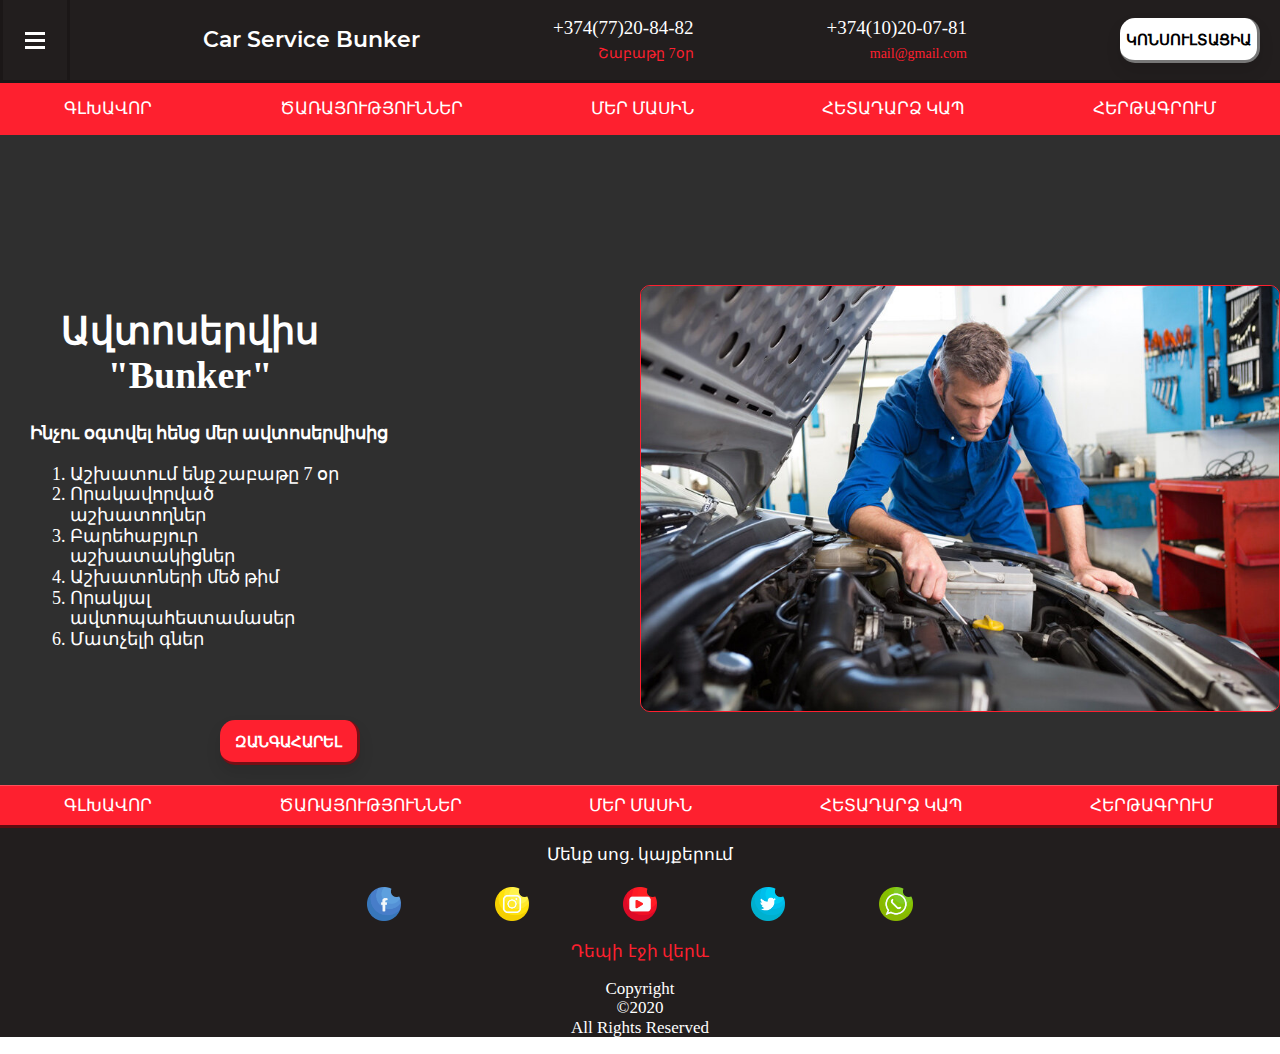
<file: index.html>
﻿<!DOCTYPE html>
<html>

<head>
    <meta charset="UTF-8">
    <meta name="viewport" content="width=device-width, initial-scale=1.0">
    <link rel="stylesheet" href="css/normalize.css">
    <link rel="stylesheet" href="css/style.css">
    <title>Bunker</title>
</head>

<body>
    <header class="header">
        
        <div class="navbar">
            <div class="container">
                <div class="navbar-wrap">
                    <div class="menu-button navbar__menu-button">
                        <span class="menu-button__line"></span>
                        <span class="menu-button__line"></span>
                        <span class="menu-button__line"></span>
                    </div>
                    <div class="logo navbar__logo">
                        <p class="logo__text">Car Service Bunker</p>
                    </div>
                    <div class="navbar__mobile">
                        <a class="navbar__phone" href="tel:+37477208482">+374(77)20-84-82</a>
                        <span class="navbar__work-time navbar__small-text">Շաբաթը 7օր</span>
                    </div>
                    <div class="navbar__landline">
                        <a class="navbar__phone" href="tel:+37410200781">+374(10)20-07-81</a>
                        <a class="navbar__email navbar__small-text" href="mail@gmail.com">mail@gmail.com</a>
                    </div>
                    <div class="button-o">
                        <a href=""> ԿՈՆՍՈՒԼՏԱՑԻԱ</a>
                    </div>
                </div>
                <!-- /.navbar-wrap -->
            </div>
        </div>
        <!-- /.navbar -->
<div class="menu">
            <div class="container">
                <nav class="menu__nav">
                    <a href="index.html" class="menu__link">Գլխավոր</a>
                    <a href="service.html" class="menu__link">Ծառայություններ</a>
                    <a href="about.html" class="menu__link">Մեր մասին</a>
                    <a href="form.html" class="menu__link">Հետադարձ կապ</a>
                    <a href="rec.html" class="menu__link">Հերթագրում</a>
                </nav>
            </div>
        </div>
    </header>
    <main>
        <div class="hero">
            <div class="container">
                <div class="hero__left">
                    <h1 class="hero__title">Ավտոսերվիս "Bunker"</h1>
                    <h1 class="hero__subtitle">Ինչու օգտվել հենց մեր ավտոսերվիսից</h1>
                    <div class="hero__list">
                        <ol>
                            <li>Աշխատում ենք շաբաթը 7 օր</li>
                            <li>Որակավորված աշխատողներ</li>
                            <li>Բարեհաբյուր աշխատակիցներ</li>
                            <li>Աշխատոների մեծ թիմ</li>
                            <li>Որակյալ ավտոպահեստամասեր</li>
                            <li>Մատչելի գներ</li>
                        </ol>
                    </div>
                    <div class="button hero__button">
                        <a href="">Զանգահարել</a>
                    </div>
                </div>
                <div class="right">
                    <img src="img/xxl.jpg" alt="" class="hero__img">
                </div>
            </div>
        </div>
        <!-- /.hero -->

    </main>
    <footer class="footer">
        <div class="navi">
            <div class="container">
                <nav class="navi__nav">
                    <a href="index.html" class="navi__link">Գլխավոր</a>
                    <a href="service.html" class="navi__link">Ծառայություններ</a>
                    <a href="about.html" class="navi__link">Մեր մասին</a>
                    <a href="form.html" class="navi__link">Հետադարձ կապ</a>
                    <a href="rec.html" class="menu__link">Հերթագրում</a>
                </nav>
            </div>
        </div>
        <div class="soc">
            <div class="container">
                <p class="soc__text">Մենք սոց. կայքերում</p>
                <div class="soc__blok">
                    <a href="#"><img src="img/face.png" alt="" class="soc__img"></a>
                    <a href="#"><img src="img/insta.png" alt="" class="soc__img"></a>
                    <a href="#"><img src="img/youtube.png" alt="" class="soc__img"></a>
                    <a href="#"><img src="img/twit.png" alt="" class="soc__img"></a>
                    <a href="#"><img src="img/what.png" alt="" class="soc__img"></a>
                </div>
            </div>
        </div>
        <div class="manr">
            <p class="manr__text"><a href="#top" class="manr__link">Դեպի էջի վերև</a></p>
            <p class="manr__text">Copyright<br>&copy;2020<br>All Rights Reserved</p>
        </div>
    </footer>
    <script>

    </script>
</body>

</html>
</file>
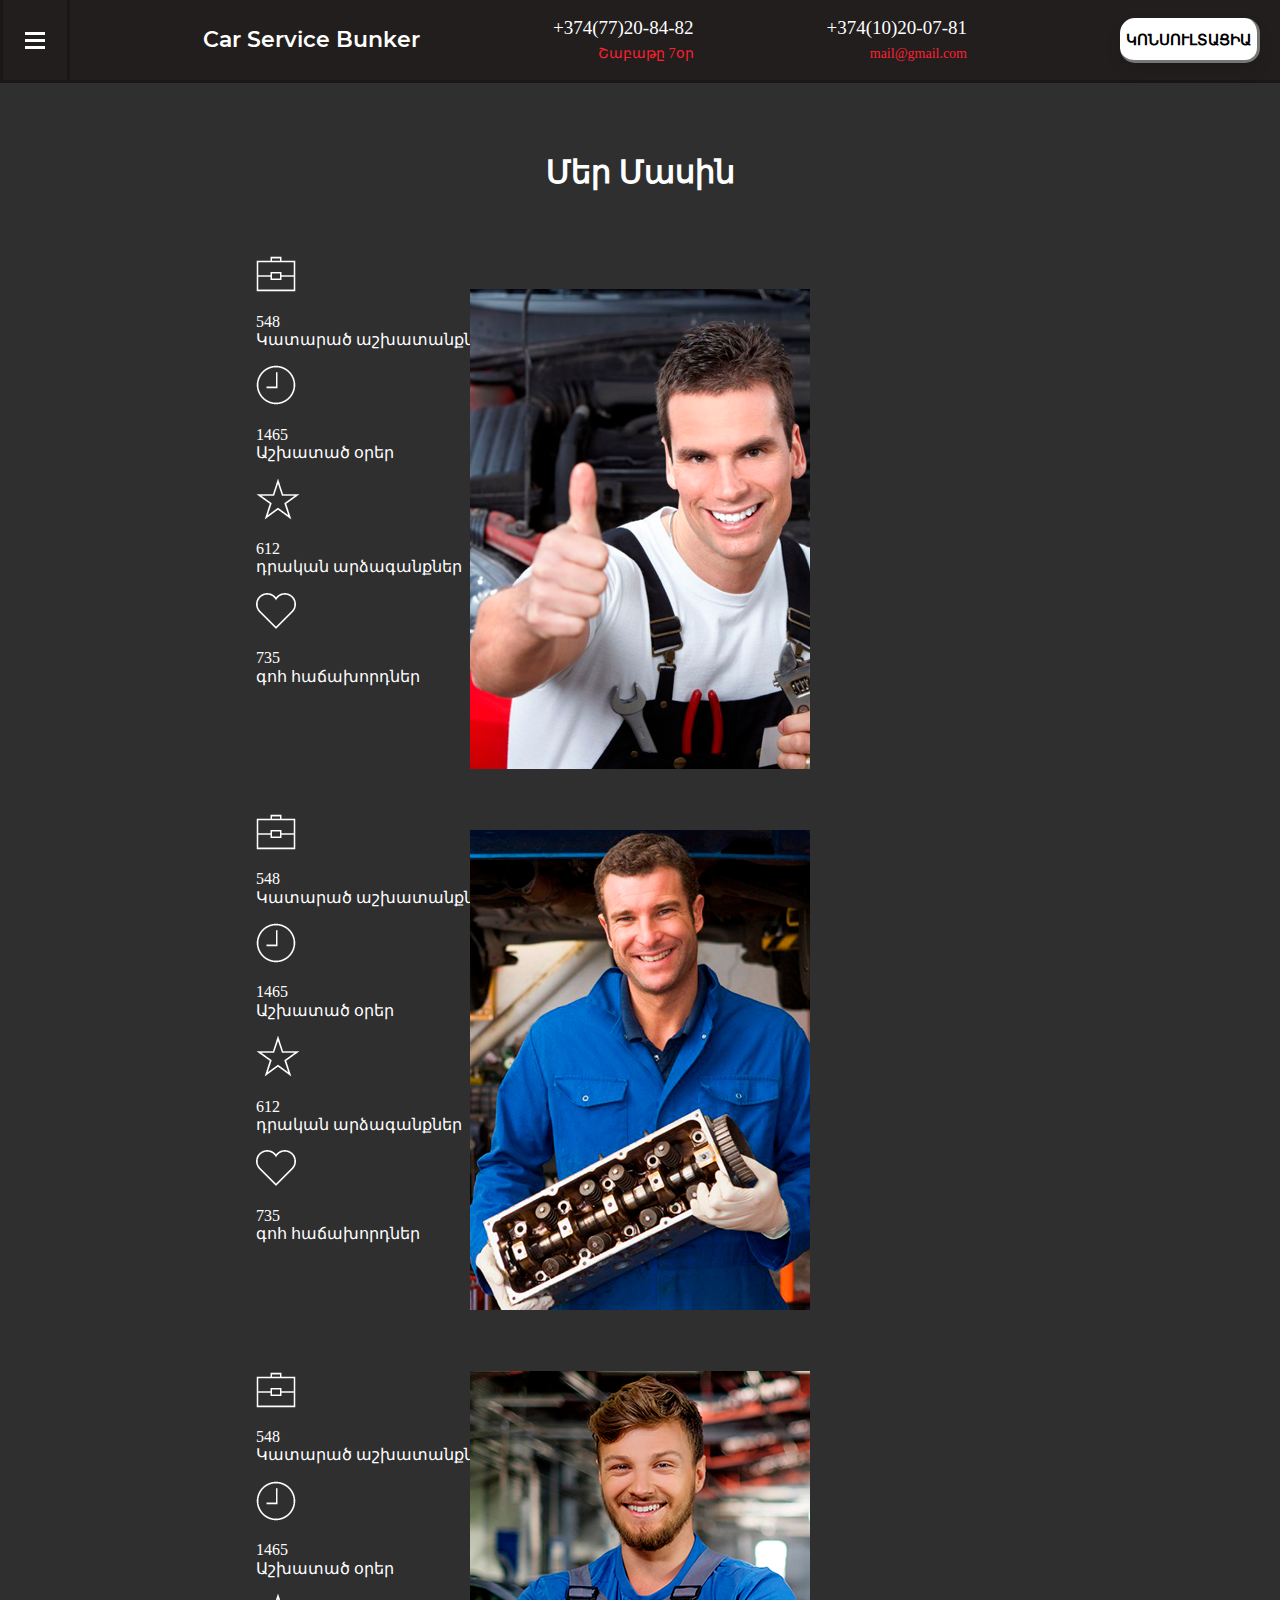
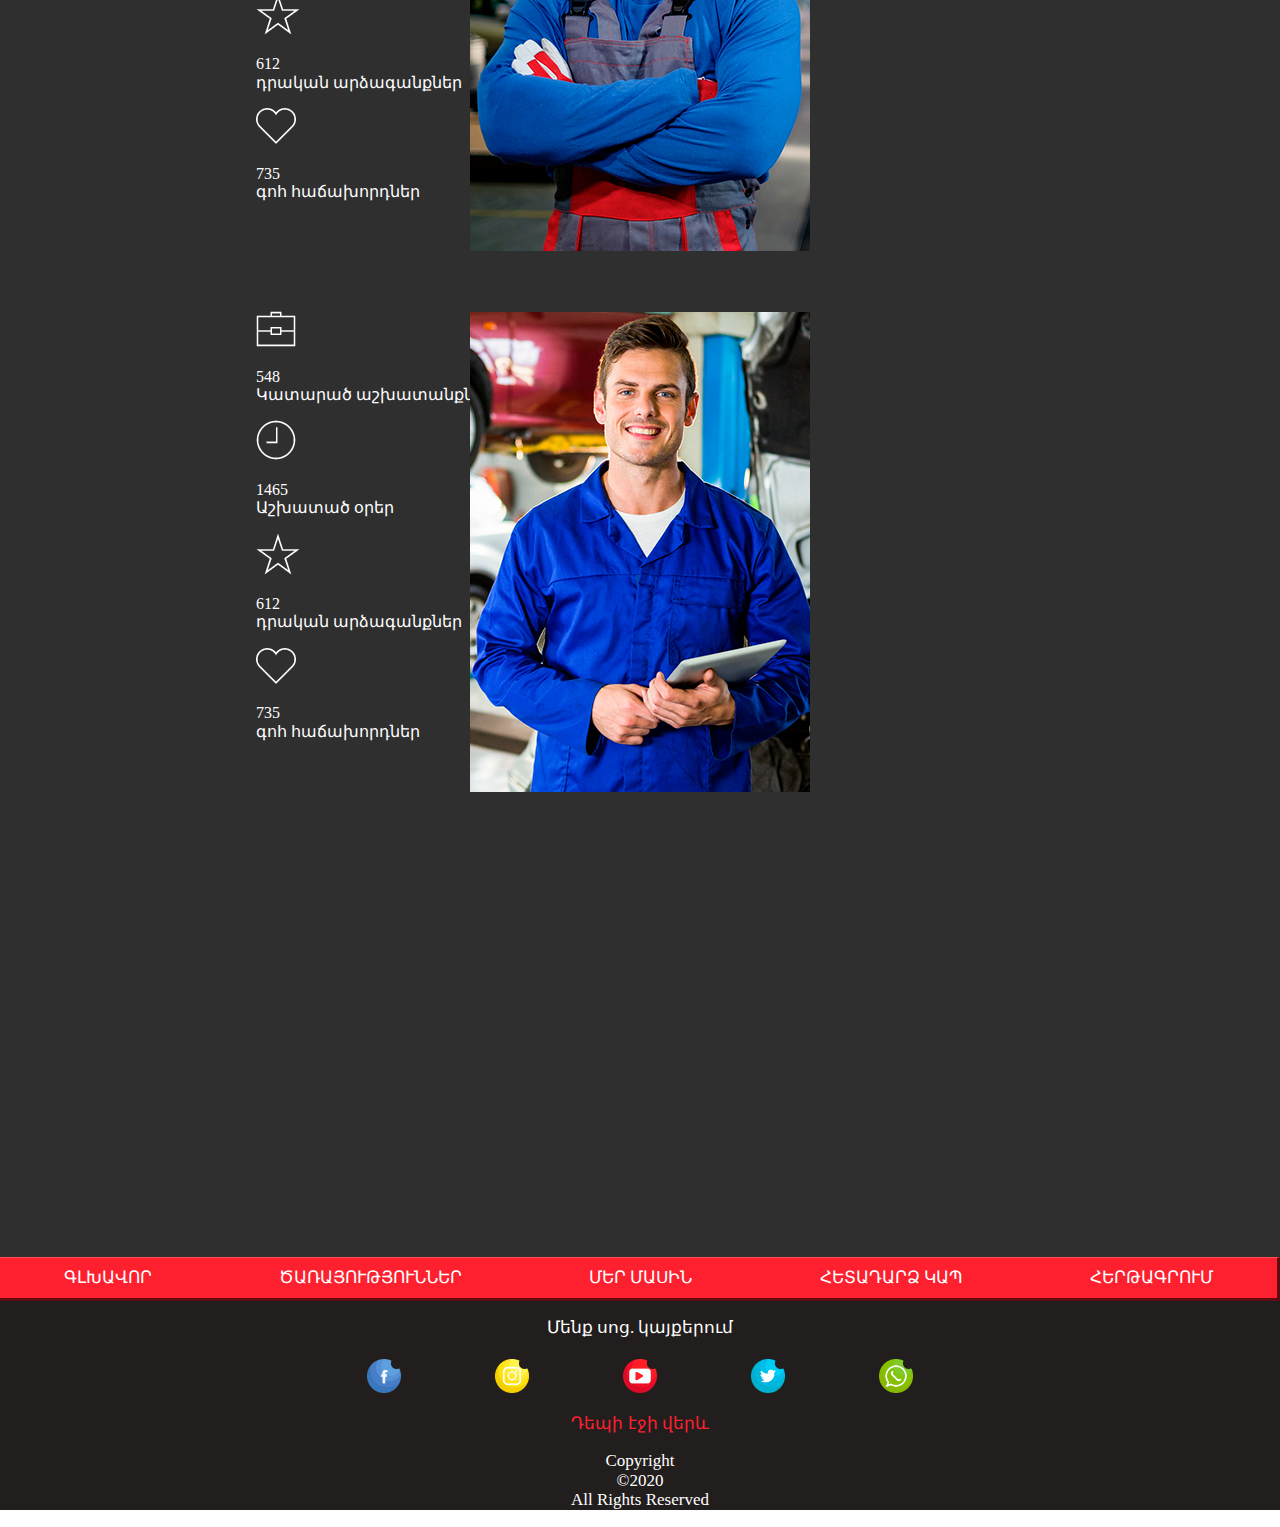
<file: about.html>
﻿<!DOCTYPE html>
<html>

<head>
    <meta charset="UTF-8">
    <meta name="viewport" content="width=device-width, initial-scale=1.0">
    <link rel="stylesheet" href="css/normalize.css">
    <link rel="stylesheet" href="css/style.css">
    <title>Bunker</title>
</head>

<body>
    <header class="header">
        
        <div class="navbar">
            <div class="container">
                <div class="navbar-wrap">
                    <button class="menu-button navbar__menu-button">
                        <span class="menu-button__line"></span>
                        <span class="menu-button__line"></span>
                        <span class="menu-button__line"></span>
                    </button>
                    <div class="logo navbar__logo">
                        <p class="logo__text">Car Service Bunker</p>
                    </div>
                    <div class="navbar__mobile">
                        <a class="navbar__phone" href="tel:+37477208482">+374(77)20-84-82</a>
                        <span class="navbar__work-time navbar__small-text">Շաբաթը 7օր</span>
                    </div>
                    <div class="navbar__landline">
                        <a class="navbar__phone" href="tel:+37410200781">+374(10)20-07-81</a>
                        <a class="navbar__email navbar__small-text" href="mail@gmail.com">mail@gmail.com</a>
                    </div>
                    <div class="button-o">
                        <a href=""> ԿՈՆՍՈՒԼՏԱՑԻԱ</a>
                    </div>
                </div>
                <!-- /.navbar-wrap -->
            </div>
        </div>
        <!-- /.navbar -->

    </header>
    <main>
        <div class="about">
            <div class="container">
                <div class="about-h1">
                    <h1>Մեր Մասին</h1>
                </div>
                <div class="flip">
                    <div class="work">
                        <div class="work__wrap">
                            <img class="work__image" src="img/portfolio.png" alt="Portfolio">
                            <p>548<br>Կատարած աշխատանքներ</p>
                            <img class="work__image" src="img/clock.png" alt="Clock">
                            <p>1465<br>Աշխատած օրեր</p>
                            <img class="work__image" src="img/star.png" alt="Star">
                            <p>612<br>դրական արձագանքներ</p>
                            <img class="work__image" src="img/like.png" alt="Like">
                            <p>735<br>գոհ հաճախորդներ</p>
                        </div>
                    </div>
                    <div class="card middle">
                        <div class="front">
                            <img src="img/mech1.png" alt="">
                        </div>
                        <div class="back">
                            <div class="back-content middle">
                                <h3>Անուն</h3>
                                <span>Lorem ipsum dolor sit amet consectetur adipisicing elit. Fugiat id corrupti minus
                                    adipisci nihil, quae sint! Error voluptas minus itaque architecto qui at enim eius
                                    libero praesentium, facilis, optio laboriosam?</span>
                            </div>
                        </div>
                    </div>
                    <div class="second">
                        <img src="img/mech1.png" alt="">
                    </div>
                </div>
                <div class="flip-1">
                    <div class="work-1">
                        <div class="work__wrap-1">
                            <img class="work__image-1" src="img/portfolio.png" alt="Portfolio">
                            <p>548<br>Կատարած աշխատանքներ</p>
                            <img class="work__image-1" src="img/clock.png" alt="Clock">
                            <p>1465<br>Աշխատած օրեր</p>
                            <img class="work__image-1" src="img/star.png" alt="Star">
                            <p>612<br>դրական արձագանքներ</p>
                            <img class="work__image-1" src="img/like.png" alt="Like">
                            <p>735<br>գոհ հաճախորդներ</p>
                        </div>
                    </div>
                    <div class="card-1 middle-1">
                        <div class="front-1">
                            <img src="img/mech2.png" alt="">
                        </div>
                        <div class="back-1">
                            <div class="back-content-1 middle-1">
                                <h3>Անուն</h3>
                                <span>Lorem ipsum dolor sit amet consectetur adipisicing elit. Fugiat id corrupti minus
                                    adipisci nihil, quae sint! Error voluptas minus itaque architecto qui at enim eius
                                    libero praesentium, facilis, optio laboriosam?</span>
                            </div>
                        </div>
                    </div>
                    <div class="second-1">
                        <img src="img/mech2.png" alt="">
                    </div>
                </div>
                <div class="flip-2">
                    <div class="work-2">
                        <div class="work__wrap-2">
                            <img class="work__image-2" src="img/portfolio.png" alt="Portfolio">
                            <p>548<br>Կատարած աշխատանքներ</p>
                            <img class="work__image-2" src="img/clock.png" alt="Clock">
                            <p>1465<br>Աշխատած օրեր</p>
                            <img class="work__image-2" src="img/star.png" alt="Star">
                            <p>612<br>դրական արձագանքներ</p>
                            <img class="work__image-2" src="img/like.png" alt="Like">
                            <p>735<br>գոհ հաճախորդներ</p>
                        </div>
                    </div>
                    <div class="card-2 middle-2">
                        <div class="front-2">
                            <img src="img/mech3.png" alt="">
                        </div>
                        <div class="back-2">
                            <div class="back-content-2 middle-2">
                                <h3>Անուն</h3>
                                <span>Lorem ipsum dolor sit amet consectetur adipisicing elit. Fugiat id corrupti minus
                                    adipisci nihil, quae sint! Error voluptas minus itaque architecto qui at enim eius
                                    libero praesentium, facilis, optio laboriosam?</span>
                            </div>
                        </div>
                    </div>
                    <div class="second-2">
                        <img src="img/mech3.png" alt="">
                    </div>
                </div>
                <div class="flip-3">
                    <div class="work-3">
                        <div class="work__wrap-3">
                            <img class="work__image-3" src="img/portfolio.png" alt="Portfolio">
                            <p>548<br>Կատարած աշխատանքներ</p>
                            <img class="work__image-3" src="img/clock.png" alt="Clock">
                            <p>1465<br>Աշխատած օրեր</p>
                            <img class="work__image-3" src="img/star.png" alt="Star">
                            <p>612<br>դրական արձագանքներ</p>
                            <img class="work__image-3" src="img/like.png" alt="Like">
                            <p>735<br>գոհ հաճախորդներ</p>
                        </div>
                    </div>
                    <div class="card-3 middle-3">
                        <div class="front-3">
                            <img src="img/mech4.png" alt="">
                        </div>
                        <div class="back-3">
                            <div class="back-content-3 middle-3">
                                <h3>Անուն</h3>
                                <span>Lorem ipsum dolor sit amet consectetur adipisicing elit. Fugiat id corrupti minus
                                    adipisci nihil, quae sint! Error voluptas minus itaque architecto qui at enim eius
                                    libero praesentium, facilis, optio laboriosam?</span>
                            </div>
                        </div>
                    </div>
                    <div class="second-3">
                        <img src="img/mech4.png" alt="">
                    </div>
                </div>
            </div>
        </div>
    </main>
    <footer class="footer">
        <div class="navi">
            <div class="container">
                <nav class="navi__nav">
                    <a href="index.html" class="navi__link">Գլխավոր</a>
                    <a href="service.html" class="navi__link">Ծառայություններ</a>
                    <a href="about.html" class="navi__link">Մեր մասին</a>
                    <a href="form.html" class="navi__link">Հետադարձ կապ</a>
                    <a href="rec.html" class="menu__link">Հերթագրում</a>
                </nav>
            </div>
        </div>
        <div class="soc">
            <div class="container">
                <p class="soc__text">Մենք սոց. կայքերում</p>
                <div class="soc__blok">
                    <a href="#"><img src="img/face.png" alt="" class="soc__img"></a>
                    <a href="#"><img src="img/insta.png" alt="" class="soc__img"></a>
                    <a href="#"><img src="img/youtube.png" alt="" class="soc__img"></a>
                    <a href="#"><img src="img/twit.png" alt="" class="soc__img"></a>
                    <a href="#"><img src="img/what.png" alt="" class="soc__img"></a>
                </div>
            </div>
        </div>
        <div class="manr">
            <p class="manr__text"><a href="#top" class="manr__link">Դեպի էջի վերև</a></p>
            <p class="manr__text">Copyright<br>&copy;2020<br>All Rights Reserved</p>
        </div>
    </footer>
</body>

</html>
</file>
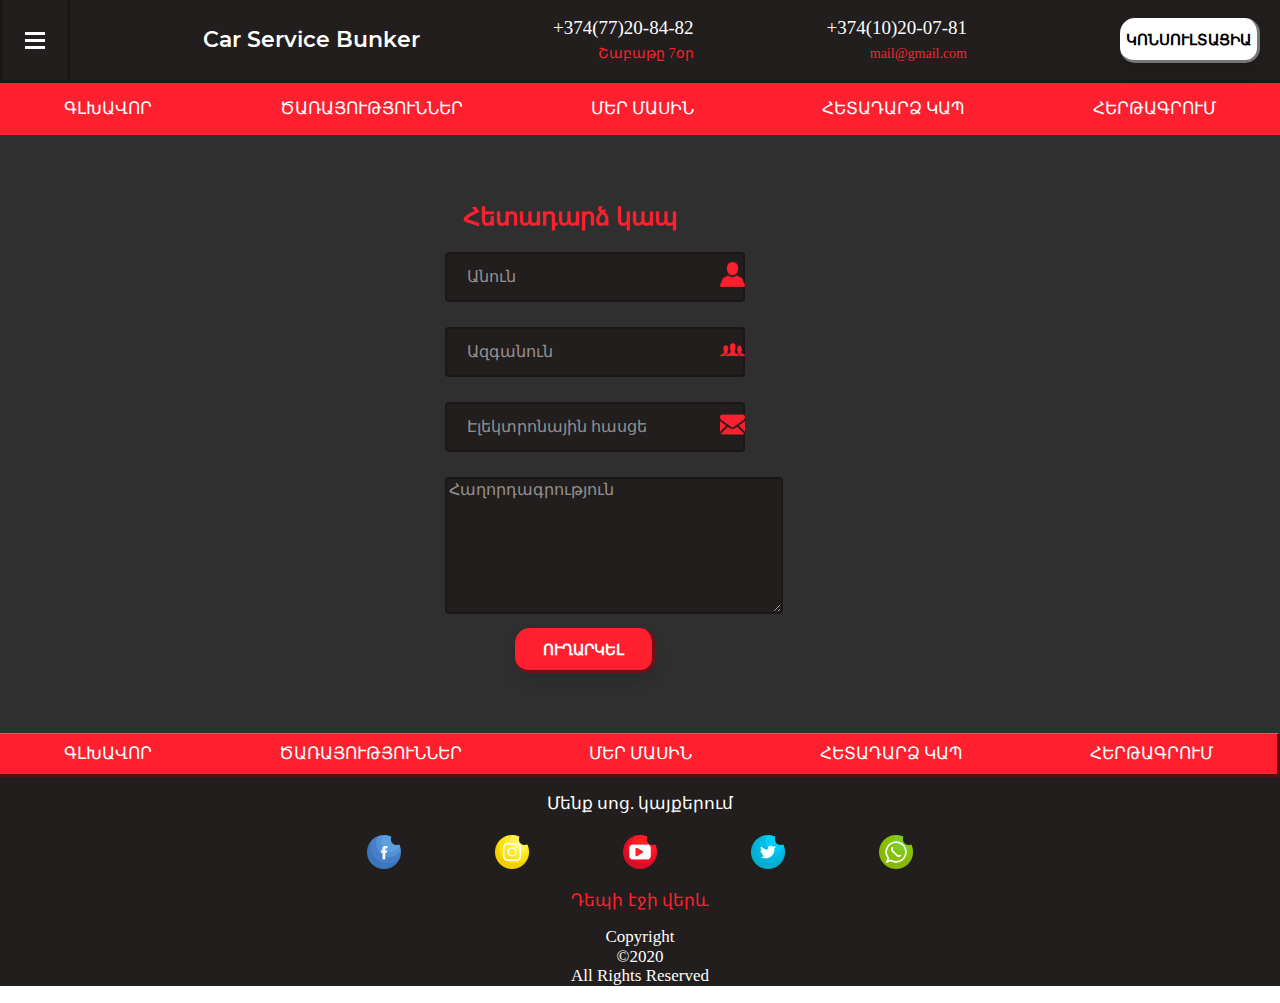
<file: form.html>
﻿<!DOCTYPE html>
<html>
<head>
    <meta charset="UTF-8">
    <meta name="viewport" content="width=device-width, initial-scale=1.0">
    <link rel="stylesheet" href="css/normalize.css">
    <link rel="stylesheet" href="css/style.css">
    <title>Bunker</title>
</head>
<body>
    <header class="header">
        
        <div class="navbar">   
            <div class="container">
                <div class="navbar-wrap">
                    <button class="menu-button navbar__menu-button">
                        <span class="menu-button__line"></span>
                        <span class="menu-button__line"></span>
                        <span class="menu-button__line"></span>
                    </button>
                    <div class="logo navbar__logo">
                        <p class="logo__text">Car Service Bunker</p>
                    </div>
                    <div class="navbar__mobile">
                        <a class="navbar__phone" href="tel:+37477208482">+374(77)20-84-82</a>
                        <span class="navbar__work-time navbar__small-text">Շաբաթը 7օր</span>
                    </div>
                    <div class="navbar__landline">
                            <a class="navbar__phone" href="tel:+37410200781">+374(10)20-07-81</a>
                            <a class="navbar__email navbar__small-text" href="mail@gmail.com">mail@gmail.com</a>
                    </div>
                    <div class="button-o">   
                        <a href=""> ԿՈՆՍՈՒԼՏԱՑԻԱ</a>
                    </div>  
                    </div>
                <!-- /.navbar-wrap -->  
            </div>
        </div>
        <!-- /.navbar -->
<div class="menu">
                <div class="container">
                    <nav class="menu__nav">
                        <a href="#" class="menu__link">Գլխավոր</a>
                        <a href="service.html" class="menu__link">Ծառայություններ</a>
                        <a href="about.html" class="menu__link">Մեր մասին</a>
                        <a href="form.html" class="menu__link">Հետադարձ կապ</a>
                        <a href="rec.html" class="menu__link">Հերթագրում</a>
                    </nav>
                </div>
            </div>  
    </header>
    <main>
        <div class="form">
            <div class="container">
                <div class="forma">  
                    <form action="#">
                        <h2>Հետադարձ կապ</h2>
                        <img class="form-img" src="img/name.png" alt="">
                        <input class="name" type="text" placeholder="Անուն">
                        <img class="form-img" src="img/surname.png" alt="">
                        <input class="name" type="text" placeholder="Ազգանուն">
                        <img class="form-img" src="img/email.png" alt="">
                        <input class="email" type="email" placeholder="Էլեկտրոնային հասցե">
                        <textarea class="textarea" name="" id="" cols="35" rows="7" placeholder="Հաղորդագրություն"></textarea>
                        <div class="button form-button">
                            <a href="">Ուղարկել</a>
                        </div>
                    </form>
                </div>
            </div>
        </div>
    </main>
    <footer class="footer">
        <div class="navi">
            <div class="container">
                <nav class="navi__nav">
                    <a href="index.html" class="navi__link">Գլխավոր</a>
                    <a href="service.html" class="navi__link">Ծառայություններ</a>
                    <a href="about.html" class="navi__link">Մեր մասին</a>
                    <a href="form.html" class="navi__link">Հետադարձ կապ</a>
                    <a href="rec.html" class="menu__link">Հերթագրում</a>
                </nav> 
            </div>
        </div>
        <div class="soc">
            <div class="container">
                <p class="soc__text">Մենք սոց. կայքերում</p>
                <div class="soc__blok">
                    <a href="#"><img src="img/face.png" alt="" class="soc__img"></a>
                    <a href="#"><img src="img/insta.png" alt="" class="soc__img"></a>
                    <a href="#"><img src="img/youtube.png" alt="" class="soc__img"></a>
                    <a href="#"><img src="img/twit.png" alt="" class="soc__img"></a>
                    <a href="#"><img src="img/what.png" alt="" class="soc__img"></a>
                </div>
            </div>
        </div>
        <div class="manr">
            <p class="manr__text"><a href="#top" class="manr__link">Դեպի էջի վերև</a></p>
            <p class="manr__text">Copyright<br>&copy;2020<br>All Rights Reserved</p>
        </div>
    </footer>
</body>
</html>
</file>
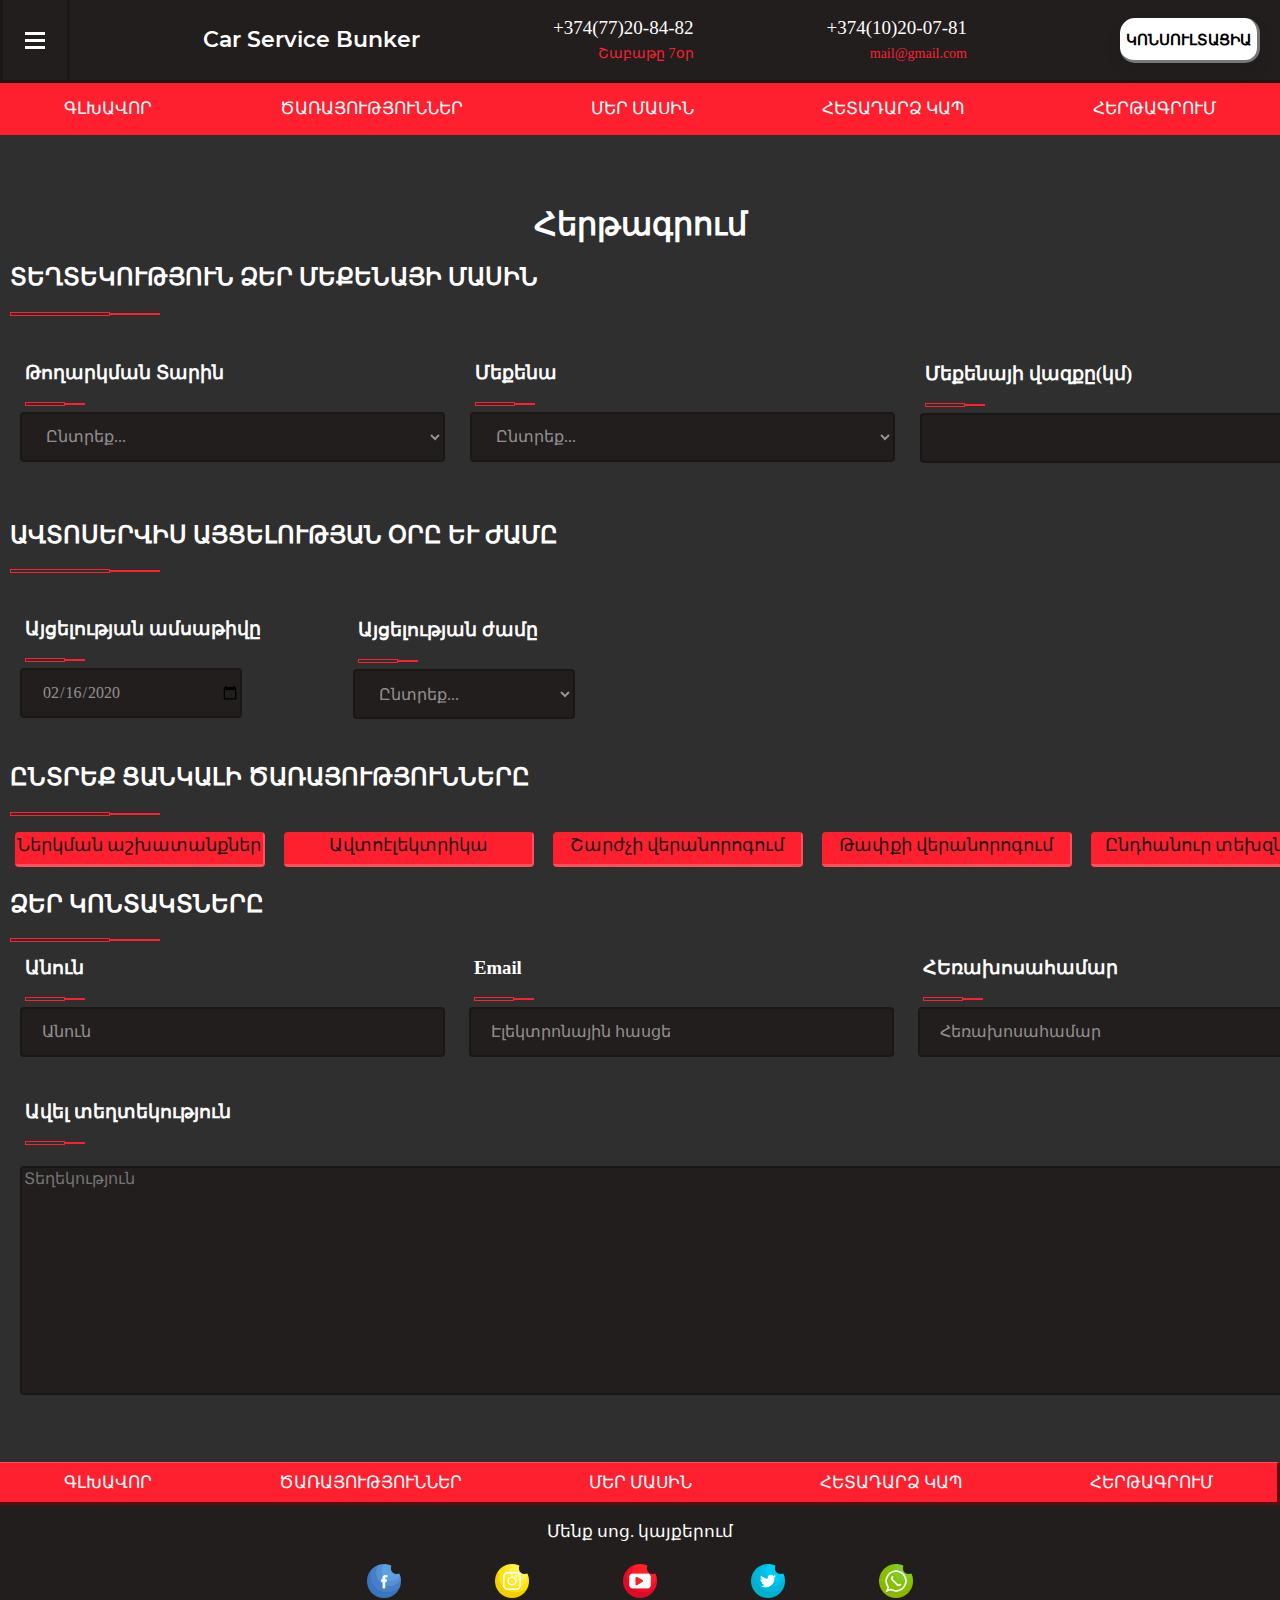
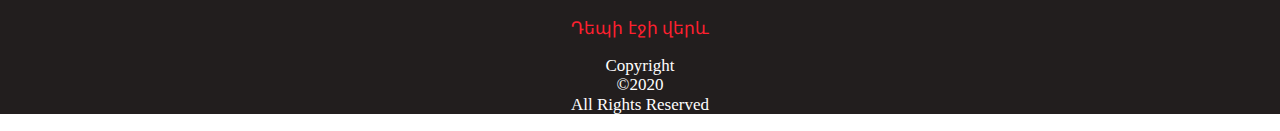
<file: rec.html>
﻿<!DOCTYPE html>
<html>
<head>
    <meta charset="UTF-8">
    <meta name="viewport" content="width=device-width, initial-scale=1.0">
    <link rel="stylesheet" href="css/normalize.css">
    <link rel="stylesheet" href="css/style.css">
    <title>Bunker</title>
</head>
<body>
    <header class="header">
        
        <div class="navbar">   
            <div class="container">
                <div class="navbar-wrap">
                    <button class="menu-button navbar__menu-button">
                        <span class="menu-button__line"></span>
                        <span class="menu-button__line"></span>
                        <span class="menu-button__line"></span>
                    </button>
                    <div class="logo navbar__logo">
                        <p class="logo__text">Car Service Bunker</p>
                    </div>
                    <div class="navbar__mobile">
                        <a class="navbar__phone" href="tel:+37477208482">+374(77)20-84-82</a>
                        <span class="navbar__work-time navbar__small-text">Շաբաթը 7օր</span>
                    </div>
                    <div class="navbar__landline">
                            <a class="navbar__phone" href="tel:+37410200781">+374(10)20-07-81</a>
                            <a class="navbar__email navbar__small-text" href="mail@gmail.com">mail@gmail.com</a>
                    </div>
                    <div class="button-o">   
                        <a href=""> ԿՈՆՍՈՒԼՏԱՑԻԱ</a>
                    </div>  
                    </div>
                <!-- /.navbar-wrap -->  
            </div>
        </div>
        <!-- /.navbar -->
<div class="menu">
                <div class="container">
                    <nav class="menu__nav">
                        <a href="#" class="menu__link">Գլխավոր</a>
                        <a href="service.html" class="menu__link">Ծառայություններ</a>
                        <a href="about.html" class="menu__link">Մեր մասին</a>
                        <a href="form.html" class="menu__link">Հետադարձ կապ</a>
                        <a href="rec.html" class="menu__link">Հերթագրում</a>
                    </nav>
                </div>
            </div>  
    </header>
    <main>
        <div class="rec">
            <div class="container">
                <div class="record">
                    <h1>Հերթագրում</h1>
                    <div class="title">
                        <h2>Տեղտեկություն ձեր մեքենայի մասին</h2>
                        <span class="border-big-before"></span>
                        <span class="border-big-after"></span>
                    </div>
                    <div class="list">
                        <div class="small-title">
                            <h3>Թողարկման Տարին</h3>
                            <span class="border-before"></span>
                            <span class="border-after"></span>
                        </div>
                        <select name="" id="">                          
                            <option value="">Ընտրեք...</option>
                            <option value="">2020</option>
                            <option value="">2019</option>
                            <option value="">2018</option>
                            <option value="">2017</option>
                            <option value="">2016</option>
                            <option value="">2015</option>
                            <option value="">2014</option>
                            <option value="">2013</option>
                            <option value="">2012</option>
                            <option value="">2011</option>
                            <option value="">2010</option>
                            <option value="">2009</option>
                            <option value="">2008</option>
                            <option value="">2007</option>
                            <option value="">2006</option>
                            <option value="">2005</option>
                            <option value="">2004</option>
                            <option value="">2003</option>
                            <option value="">2002</option>
                            <option value="">2001</option>
                            <option value="">2000</option>
                            <option value="">1999</option>
                        </select>
                        <div class="km">
                            <div class="small-title">
                                <h3>Մեքենայի վազքը(կմ)</h3>
                                <span class="border-before"></span>
                                <span class="border-after"></span>
                            </div>
                            <input type="number">
                        </div>
                    </div>
                    <div class="list-mark">
                        <div class="small-title">
                            <h3>Մեքենա</h3>
                            <span class="border-before"></span>
                            <span class="border-after"></span>
                        </div>
                        <select name="ListMark" id="">
                            <option value="">Ընտրեք...</option>
                            <option value="">BMW</option>
                            <option value="">Mercedes-Benz</option>
                            <option value="">Aston-Martin</option>
                            <option value="">Bentley</option>
                            <option value="">Ferrari</option>
                            <option value="">Porche</option>
                            <option value="">LADA</option>
                            <option value="">Opel</option>
                            <option value="">Skoda</option>
                            <option value="">Nissan</option>
                            <option value="">Infinity</option>
                            <option value="">Mazda</option>
                            <option value="">Honda</option>
                            <option value="">Lincoln</option>
                            <option value="">Toyota</option>
                            <option value="">Mitsubishi</option>
                            <option value="">Peugeot</option>
                            <option value="">Jaguar</option>
                            <option value="">Subaru</option>
                            <option value="">Suzuki</option>
                            <option value="">Ford</option>
                            <option value="">Dodge</option>
                        </select>
                    </div>
                    <div class="data">
                        <div class="title">
                            <h2>Ավտոսերվիս այցելության օրը և ժամը</h2>
                            <span class="border-big-before"></span>
                            <span class="border-big-after"></span>
                        </div>
                        <div class="date">
                            <div class="small-title">
                                <h3>Այցելության ամսաթիվը</h3>
                                <span class="border-before"></span>
                                <span class="border-after"></span>
                            </div>
                            <input type="date" value="2020-02-16" required>
                        </div>
                        <div class="time">
                            <div class="small-title">
                                <h3>Այցելության ժամը</h3>
                                <span class="border-before"></span>
                                <span class="border-after"></span> 
                            </div>
                            <select name="" id="">
                                <option value="">Ընտրեք...</option>
                                <option value="">09:00 AM - 10:00 AM</option>
                                <option value="">10:00 AM - 11:00 AM</option>
                                <option value="">11:00 AM - 12:00 AM</option>
                                <option value="">12:00 PM - 01:00 PM</option>
                                <option value="">01:00 PM - 02:00 PM</option>
                                <option value="">02:00 PM - 03:00 PM</option>
                                <option value="">03:00 PM - 04:00 PM</option>
                                <option value="">04:00 PM - 05:00 PM</option>
                                <option value="">05:00 PM - 06:00 PM</option>
                            </select>
                        </div>
                        <div class="service-box">
                            <div class="title">
                                <h2>ԸՆՏՐԵՔ ՑԱՆԿԱԼԻ ԾԱՌԱՅՈՒԹՅՈՒՆՆԵՐԸ</h2>
                                <span class="border-big-before"></span>
                                <span class="border-big-after"></span>
                            </div>  
                            <div id="ck-button">
                                <label>
                                   <input type="checkbox" value="1"><span>Ներկման աշխատանքներ</span>
                                </label>
                            </div>
                            <div id="ck-button">
                                <label>
                                   <input type="checkbox" value="1"><span>Ավտոէլեկտրիկա</span>
                                </label>
                            </div>
                            <div id="ck-button">
                                <label>
                                   <input type="checkbox" value="1"><span>Շարժչի վերանորոգում</span>
                                </label>
                            </div>
                            <div id="ck-button">
                                <label>
                                   <input type="checkbox" value="1"><span>Թափքի վերանորոգում</span>
                                </label>
                            </div>
                            <div id="ck-button">
                                <label>
                                   <input type="checkbox" value="1"><span>Ընդհանուր տեխզննում</span>
                                </label>
                            </div>
                        </div>
                        <div class="contact">
                            <div class="title">
                                <h2>Ձեր կոնտակտները</h2>
                                <span class="border-big-before"></span>
                                <span class="border-big-after"></span>
                            </div>
                            <div class="contact">
                                <div class="small-title">
                                <h3>Անուն</h3>
                                    <span class="border-before"></span>
                                    <span class="border-after"></span>
                                </div>
                                <input class="name1" type="text" placeholder="Անուն">
                            </div>
                            <div class="contact">
                                <div class="small-title">
                                    <h3>Email</h3>
                                    <span class="border-before"></span>
                                    <span class="border-after"></span>
                                </div>
                                <input class="name1" type="email" placeholder="Էլեկտրոնային հասցե">
                            </div>
                            <div class="contact">
                                <div class="small-title">
                                    <h3>ՀԵռախոսահամար</h3>
                                    <span class="border-before"></span>
                                    <span class="border-after"></span>
                                </div>
                                <input class="name1" type="number" placeholder="Հեռախոսահամար">
                            </div>
                            <div class="contact-textarea">
                                <div class="small-title">
                                    <h3>Ավել տեղտեկություն</h3>
                                    <span class="border-before"></span>
                                    <span class="border-after"></span>
                                </div>
                                <textarea class="textarea1" name="" id="" cols="163" rows="12" placeholder="Տեղեկություն"></textarea>
                            </div>
                            <div class="button contact-button">
                                <a href="">Ուղարկել</a>
                            </div>
                        </div>
                    </div>
                </div>
            </div>
        </div>
    </main>
    <footer class="footer">
        <div class="navi">
            <div class="container">
                <nav class="navi__nav">
                    <a href="index.html" class="navi__link">Գլխավոր</a>
                    <a href="service.html" class="navi__link">Ծառայություններ</a>
                    <a href="about.html" class="navi__link">Մեր մասին</a>
                    <a href="form.html" class="navi__link">Հետադարձ կապ</a>
                    <a href="rec.html" class="menu__link">Հերթագրում</a>
                </nav> 
            </div>
        </div>
        <div class="soc">
            <div class="container">
                <p class="soc__text">Մենք սոց. կայքերում</p>
                <div class="soc__blok">
                    <a href="#"><img src="img/face.png" alt="" class="soc__img"></a>
                    <a href="#"><img src="img/insta.png" alt="" class="soc__img"></a>
                    <a href="#"><img src="img/youtube.png" alt="" class="soc__img"></a>
                    <a href="#"><img src="img/twit.png" alt="" class="soc__img"></a>
                    <a href="#"><img src="img/what.png" alt="" class="soc__img"></a>
                </div>
            </div>
        </div>
        <div class="manr">
            <p class="manr__text"><a href="#top" class="manr__link">Դեպի էջի վերև</a></p>
            <p class="manr__text">Copyright<br>&copy;2020<br>All Rights Reserved</p>
        </div>
    </footer>
</body>
</html>
</file>
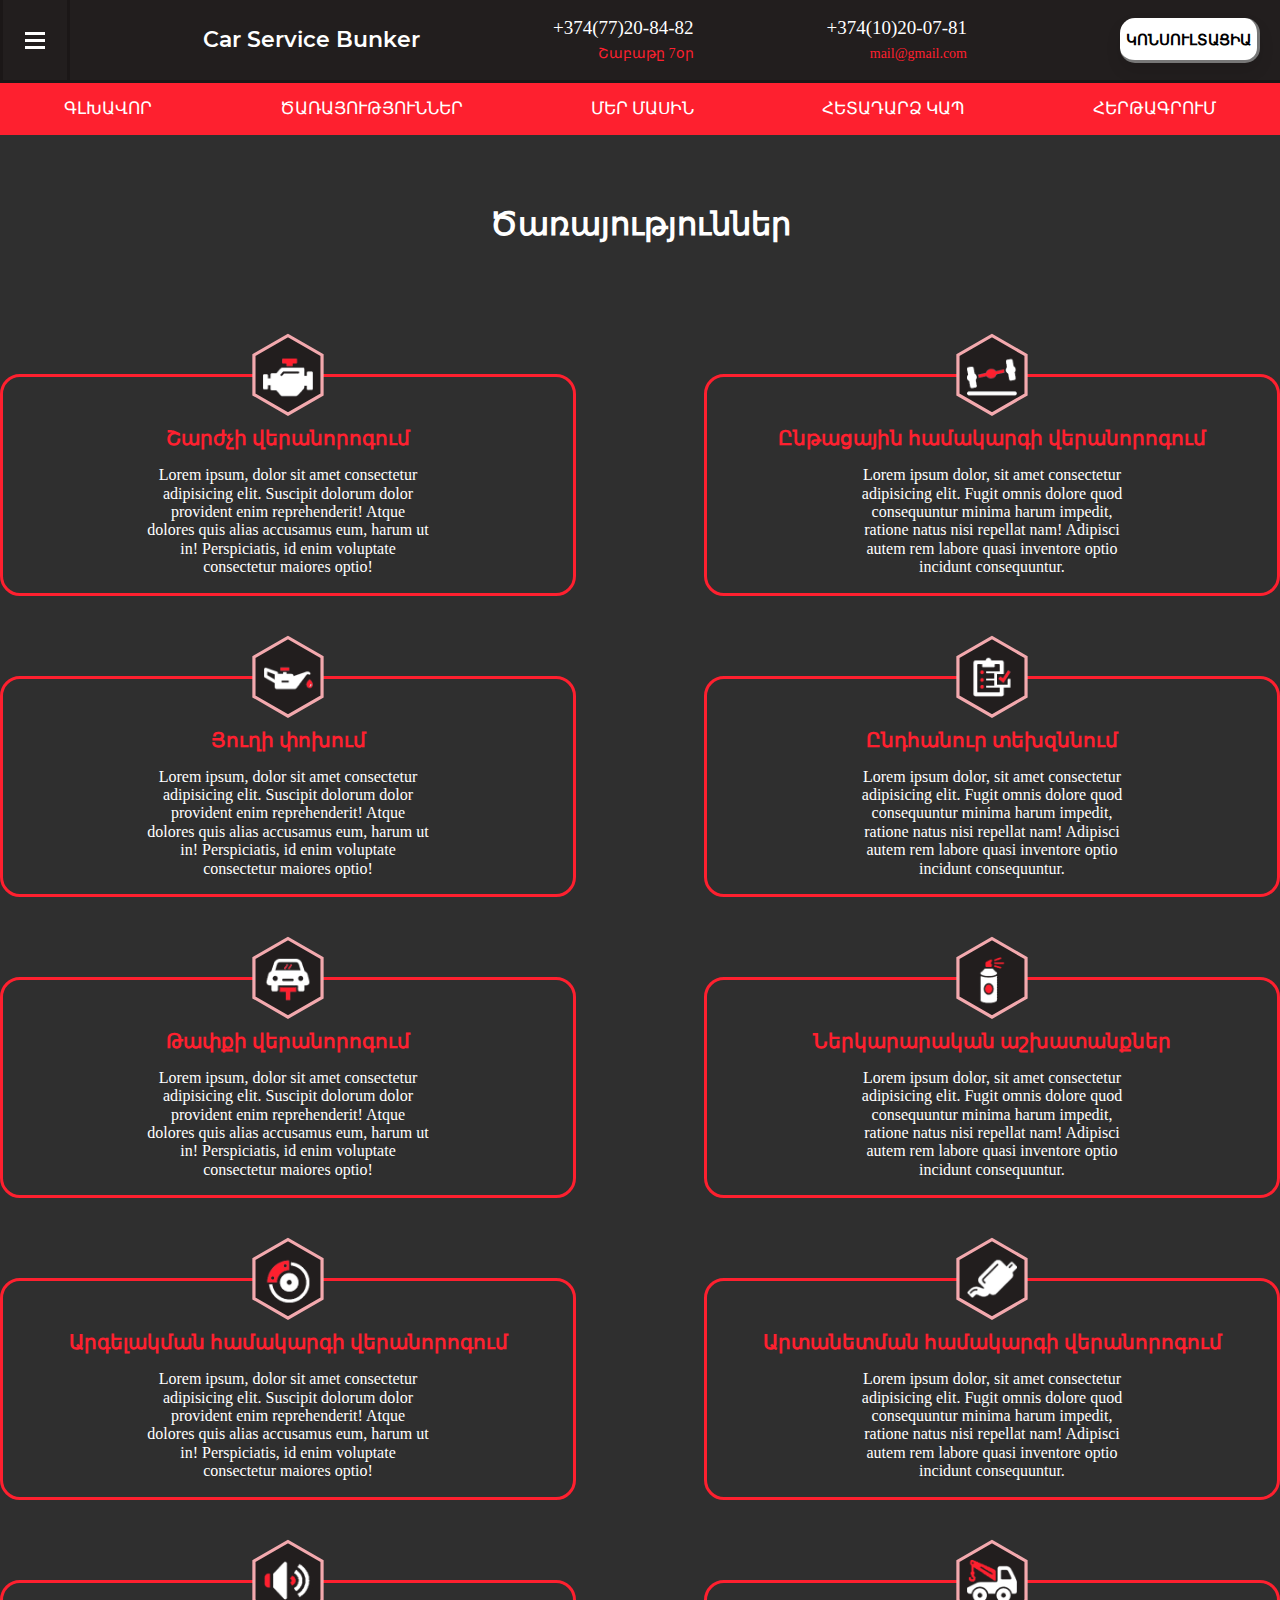
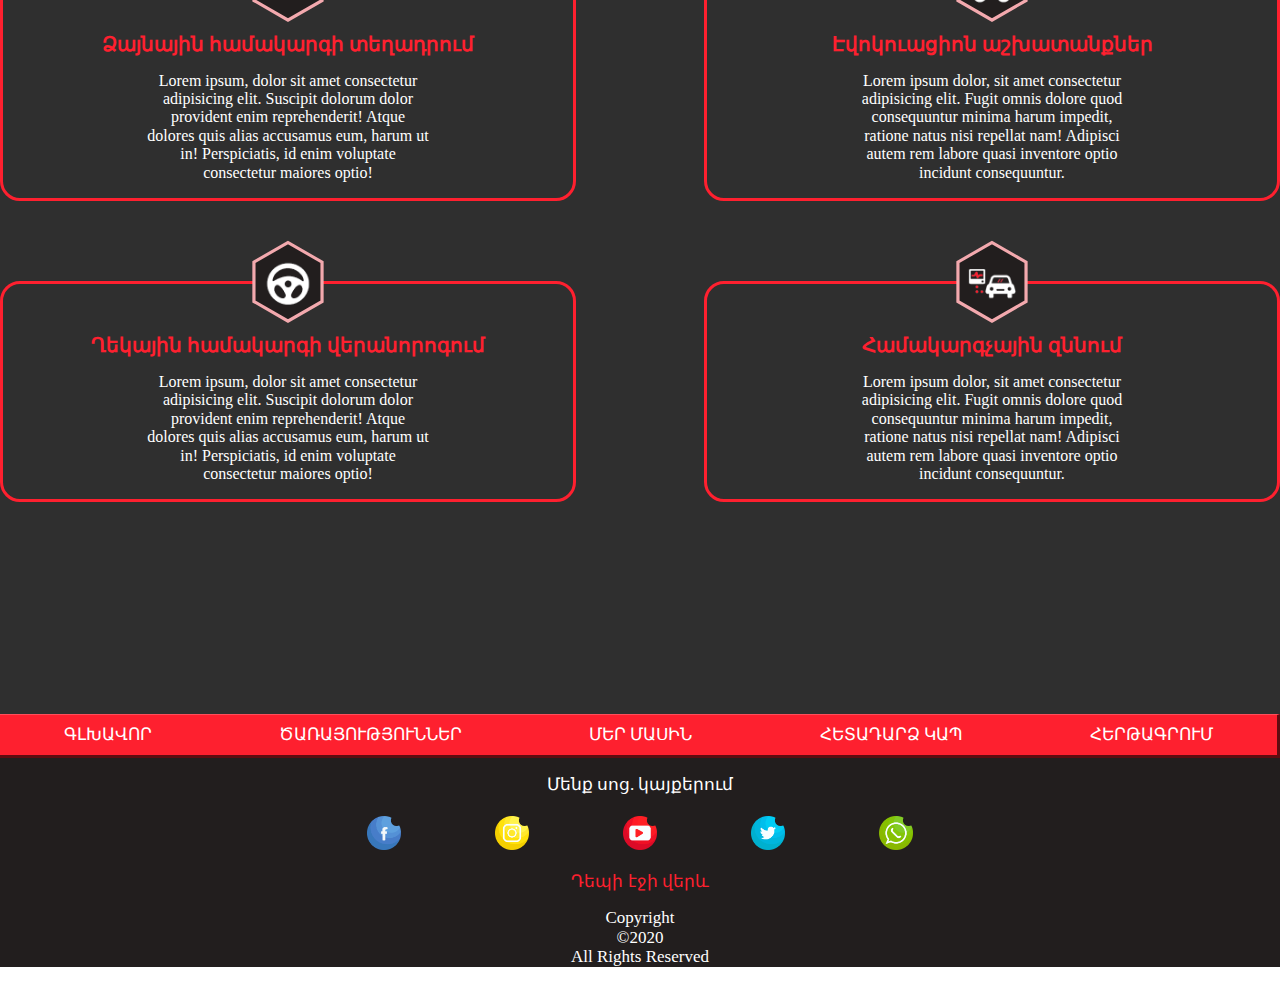
<file: service.html>
﻿<!DOCTYPE html>
<html>
<head>
    <meta charset="UTF-8">
    <meta name="viewport" content="width=device-width, initial-scale=1.0">
    <link rel="stylesheet" href="css/normalize.css">
    <link rel="stylesheet" href="css/style.css">
    <title>Ծառայություններ</title>
</head>
<body>
    <header class="header">
        
        <div class="navbar">   
            <div class="container">
                <div class="navbar-wrap">
                    <button class="menu-button navbar__menu-button">
                        <span class="menu-button__line"></span>
                        <span class="menu-button__line"></span>
                        <span class="menu-button__line"></span>
                    </button>
                    <div class="logo navbar__logo">
                        <p class="logo__text">Car Service Bunker</p>
                    </div>
                    <div class="navbar__mobile">
                        <a class="navbar__phone" href="tel:+37477208482">+374(77)20-84-82</a>
                        <span class="navbar__work-time navbar__small-text">Շաբաթը 7օր</span>
                    </div>
                    <div class="navbar__landline">
                            <a class="navbar__phone" href="tel:+37410200781">+374(10)20-07-81</a>
                            <a class="navbar__email navbar__small-text" href="mail@gmail.com">mail@gmail.com</a>
                    </div>
                    <div class="button-o">   
                        <a href=""> ԿՈՆՍՈՒԼՏԱՑԻԱ</a>
                    </div> 
                    </div>
                <!-- /.navbar-wrap -->  
            </div>
        </div>
        <!-- /.navbar -->
<div class="menu">
                <div class="container">
                    <nav class="menu__nav">
                        <a href="index.html" class="menu__link">Գլխավոր</a>
                        <a href="service.html" class="menu__link">Ծառայություններ</a>
                        <a href="about.html" class="menu__link">Մեր մասին</a>
                        <a href="form.html" class="menu__link">Հետադարձ կապ</a>
                        <a href="rec.html" class="menu__link">Հերթագրում</a>
                    </nav>
                </div>
            </div>  
    </header>
    <main>
        <div class="service">
            <div class="container">
                <H1 class="service__h1">Ծառայություններ</H1>
                <div class="service">
                <div class="iconblock-5">
                    <div class="icon">
                        <img src="img/service1.png">
                        <svg version="1.1" id="Layer_1" xmlns="http://www.w3.org/2000/svg" xmlns:xlink="http://www.w3.org/1999/xlink" x="0" y="0" viewBox="0 -10 300 320" xml:space="preserve">           
                            <polygon points="22.3,223.7 22.3,76.3 150,2.5 277.7,76.3 277.7,223.7 150,297.5"/>
                            <path d="M150,4.8l125.7,72.6v145.2L150,295.2L24.3,222.6V77.4L150,4.8 M150,0.2L20.3,75.1v149.8L150,299.8l129.7-74.9V75.1L150,0.2 L150,0.2z"/>            
                        </svg>
                    </div>
                    <h3>Շարժչի վերանորոգում</h3>
                        <p class="textp">Lorem ipsum, dolor sit amet consectetur adipisicing elit. Suscipit dolorum dolor provident enim reprehenderit! Atque dolores quis alias accusamus eum, harum ut in! Perspiciatis, id enim voluptate consectetur maiores optio!</p>
                </div>
                <div class="iconblock">
                    <div class="icon">
                        <img src="img/service2.png">
                        <svg version="1.1" id="Layer_1" xmlns="http://www.w3.org/2000/svg" xmlns:xlink="http://www.w3.org/1999/xlink" x="0" y="0" viewBox="0 -10 300 320" xml:space="preserve">           
                            <polygon points="22.3,223.7 22.3,76.3 150,2.5 277.7,76.3 277.7,223.7 150,297.5"/>
                            <path d="M150,4.8l125.7,72.6v145.2L150,295.2L24.3,222.6V77.4L150,4.8 M150,0.2L20.3,75.1v149.8L150,299.8l129.7-74.9V75.1L150,0.2 L150,0.2z"/>            
                        </svg>
                    </div>
                    <h3>Ընթացային համակարգի վերանորոգում</h3>
                    <p class="textp">Lorem ipsum dolor, sit amet consectetur adipisicing elit. Fugit omnis dolore quod consequuntur minima harum impedit, ratione natus nisi repellat nam! Adipisci autem rem labore quasi inventore optio incidunt consequuntur.</p>
                </div>
                <div class="iconblock-5">
                    <div class="icon">
                        <img src="img/service3.png">
                        <svg version="1.1" id="Layer_1" xmlns="http://www.w3.org/2000/svg" xmlns:xlink="http://www.w3.org/1999/xlink" x="0" y="0" viewBox="0 -10 300 320" xml:space="preserve">           
                            <polygon points="22.3,223.7 22.3,76.3 150,2.5 277.7,76.3 277.7,223.7 150,297.5"/>
                            <path d="M150,4.8l125.7,72.6v145.2L150,295.2L24.3,222.6V77.4L150,4.8 M150,0.2L20.3,75.1v149.8L150,299.8l129.7-74.9V75.1L150,0.2 L150,0.2z"/>            
                        </svg>
                    </div>
                    <h3>Յուղի փոխում</h3>
                    <p class="textp">Lorem ipsum, dolor sit amet consectetur adipisicing elit. Suscipit dolorum dolor provident enim reprehenderit! Atque dolores quis alias accusamus eum, harum ut in! Perspiciatis, id enim voluptate consectetur maiores optio!</p>
                </div>
                <div class="iconblock">
                    <div class="icon">
                        <img src="img/service4.png">
                        <svg version="1.1" id="Layer_1" xmlns="http://www.w3.org/2000/svg" xmlns:xlink="http://www.w3.org/1999/xlink" x="0" y="0" viewBox="0 -10 300 320" xml:space="preserve">           
                            <polygon points="22.3,223.7 22.3,76.3 150,2.5 277.7,76.3 277.7,223.7 150,297.5"/>
                            <path d="M150,4.8l125.7,72.6v145.2L150,295.2L24.3,222.6V77.4L150,4.8 M150,0.2L20.3,75.1v149.8L150,299.8l129.7-74.9V75.1L150,0.2 L150,0.2z"/>            
                        </svg>
                    </div>
                    <h3>Ընդհանուր տեխզննում</h3>
                    <p class="textp">Lorem ipsum dolor, sit amet consectetur adipisicing elit. Fugit omnis dolore quod consequuntur minima harum impedit, ratione natus nisi repellat nam! Adipisci autem rem labore quasi inventore optio incidunt consequuntur.</p>
                </div>
                <div class="iconblock-5">
                    <div class="icon">
                        <img src="img/service5.png">
                        <svg version="1.1" id="Layer_1" xmlns="http://www.w3.org/2000/svg" xmlns:xlink="http://www.w3.org/1999/xlink" x="0" y="0" viewBox="0 -10 300 320" xml:space="preserve">           
                            <polygon points="22.3,223.7 22.3,76.3 150,2.5 277.7,76.3 277.7,223.7 150,297.5"/>
                            <path d="M150,4.8l125.7,72.6v145.2L150,295.2L24.3,222.6V77.4L150,4.8 M150,0.2L20.3,75.1v149.8L150,299.8l129.7-74.9V75.1L150,0.2 L150,0.2z"/>            
                        </svg>
                    </div>
                    <h3>Թափքի վերանորոգում</h3>
                    <p class="textp">Lorem ipsum, dolor sit amet consectetur adipisicing elit. Suscipit dolorum dolor provident enim reprehenderit! Atque dolores quis alias accusamus eum, harum ut in! Perspiciatis, id enim voluptate consectetur maiores optio!</p>
                </div>
                <div class="iconblock">
                    <div class="icon">
                        <img src="img/service6.png">
                        <svg version="1.1" id="Layer_1" xmlns="http://www.w3.org/2000/svg" xmlns:xlink="http://www.w3.org/1999/xlink" x="0" y="0" viewBox="0 -10 300 320" xml:space="preserve">           
                            <polygon points="22.3,223.7 22.3,76.3 150,2.5 277.7,76.3 277.7,223.7 150,297.5"/>
                            <path d="M150,4.8l125.7,72.6v145.2L150,295.2L24.3,222.6V77.4L150,4.8 M150,0.2L20.3,75.1v149.8L150,299.8l129.7-74.9V75.1L150,0.2 L150,0.2z"/>            
                        </svg>
                    </div>
                    <h3>Ներկարարական աշխատանքներ</h3>
                    <p class="textp">Lorem ipsum dolor, sit amet consectetur adipisicing elit. Fugit omnis dolore quod consequuntur minima harum impedit, ratione natus nisi repellat nam! Adipisci autem rem labore quasi inventore optio incidunt consequuntur.</p>
                </div>
                <div class="iconblock-5">
                    <div class="icon">
                        <img src="img/service7.png">
                        <svg version="1.1" id="Layer_1" xmlns="http://www.w3.org/2000/svg" xmlns:xlink="http://www.w3.org/1999/xlink" x="0" y="0" viewBox="0 -10 300 320" xml:space="preserve">           
                            <polygon points="22.3,223.7 22.3,76.3 150,2.5 277.7,76.3 277.7,223.7 150,297.5"/>
                            <path d="M150,4.8l125.7,72.6v145.2L150,295.2L24.3,222.6V77.4L150,4.8 M150,0.2L20.3,75.1v149.8L150,299.8l129.7-74.9V75.1L150,0.2 L150,0.2z"/>            
                        </svg>
                    </div>
                    <h3>Արգելակման համակարգի վերանորոգում</h3>
                    <p class="textp">Lorem ipsum, dolor sit amet consectetur adipisicing elit. Suscipit dolorum dolor provident enim reprehenderit! Atque dolores quis alias accusamus eum, harum ut in! Perspiciatis, id enim voluptate consectetur maiores optio!</p>
                </div>
                <div class="iconblock">
                    <div class="icon">
                        <img src="img/service8.png">
                        <svg version="1.1" id="Layer_1" xmlns="http://www.w3.org/2000/svg" xmlns:xlink="http://www.w3.org/1999/xlink" x="0" y="0" viewBox="0 -10 300 320" xml:space="preserve">           
                            <polygon points="22.3,223.7 22.3,76.3 150,2.5 277.7,76.3 277.7,223.7 150,297.5"/>
                            <path d="M150,4.8l125.7,72.6v145.2L150,295.2L24.3,222.6V77.4L150,4.8 M150,0.2L20.3,75.1v149.8L150,299.8l129.7-74.9V75.1L150,0.2 L150,0.2z"/>            
                        </svg>
                    </div>
                    <h3>Արտանետման համակարգի վերանորոգում</h3>
                    <p class="textp">Lorem ipsum dolor, sit amet consectetur adipisicing elit. Fugit omnis dolore quod consequuntur minima harum impedit, ratione natus nisi repellat nam! Adipisci autem rem labore quasi inventore optio incidunt consequuntur.</p>
                </div>
                <div class="iconblock-5">
                    <div class="icon">
                        <img src="img/service9.png">
                        <svg version="1.1" id="Layer_1" xmlns="http://www.w3.org/2000/svg" xmlns:xlink="http://www.w3.org/1999/xlink" x="0" y="0" viewBox="0 -10 300 320" xml:space="preserve">           
                            <polygon points="22.3,223.7 22.3,76.3 150,2.5 277.7,76.3 277.7,223.7 150,297.5"/>
                            <path d="M150,4.8l125.7,72.6v145.2L150,295.2L24.3,222.6V77.4L150,4.8 M150,0.2L20.3,75.1v149.8L150,299.8l129.7-74.9V75.1L150,0.2 L150,0.2z"/>            
                        </svg>
                    </div>
                    <h3>Ձայնային համակարգի տեղադրում</h3>
                    <p class="textp">Lorem ipsum, dolor sit amet consectetur adipisicing elit. Suscipit dolorum dolor provident enim reprehenderit! Atque dolores quis alias accusamus eum, harum ut in! Perspiciatis, id enim voluptate consectetur maiores optio!</p>
                </div>
                <div class="iconblock">
                    <div class="icon">
                        <img src="img/service10.png">
                        <svg version="1.1" id="Layer_1" xmlns="http://www.w3.org/2000/svg" xmlns:xlink="http://www.w3.org/1999/xlink" x="0" y="0" viewBox="0 -10 300 320" xml:space="preserve">           
                            <polygon points="22.3,223.7 22.3,76.3 150,2.5 277.7,76.3 277.7,223.7 150,297.5"/>
                            <path d="M150,4.8l125.7,72.6v145.2L150,295.2L24.3,222.6V77.4L150,4.8 M150,0.2L20.3,75.1v149.8L150,299.8l129.7-74.9V75.1L150,0.2 L150,0.2z"/>            
                        </svg>
                    </div>
                    <h3>Էվոկուացիոն աշխատանքներ</h3>
                    <p class="textp">Lorem ipsum dolor, sit amet consectetur adipisicing elit. Fugit omnis dolore quod consequuntur minima harum impedit, ratione natus nisi repellat nam! Adipisci autem rem labore quasi inventore optio incidunt consequuntur.</p>
                </div>
                <div class="iconblock-5">
                    <div class="icon">
                        <img src="img/service11.png">
                        <svg version="1.1" id="Layer_1" xmlns="http://www.w3.org/2000/svg" xmlns:xlink="http://www.w3.org/1999/xlink" x="0" y="0" viewBox="0 -10 300 320" xml:space="preserve">           
                            <polygon points="22.3,223.7 22.3,76.3 150,2.5 277.7,76.3 277.7,223.7 150,297.5"/>
                            <path d="M150,4.8l125.7,72.6v145.2L150,295.2L24.3,222.6V77.4L150,4.8 M150,0.2L20.3,75.1v149.8L150,299.8l129.7-74.9V75.1L150,0.2 L150,0.2z"/>            
                        </svg>
                    </div>
                    <h3>Ղեկային համակարգի վերանորոգում</h3>
                    <p class="textp">Lorem ipsum, dolor sit amet consectetur adipisicing elit. Suscipit dolorum dolor provident enim reprehenderit! Atque dolores quis alias accusamus eum, harum ut in! Perspiciatis, id enim voluptate consectetur maiores optio!</p>
                </div>
                <div class="iconblock">
                    <div class="icon">
                        <img src="img/service12.png">
                        <svg version="1.1" id="Layer_1" xmlns="http://www.w3.org/2000/svg" xmlns:xlink="http://www.w3.org/1999/xlink" x="0" y="0" viewBox="0 -10 300 320" xml:space="preserve">           
                            <polygon points="22.3,223.7 22.3,76.3 150,2.5 277.7,76.3 277.7,223.7 150,297.5"/>
                            <path d="M150,4.8l125.7,72.6v145.2L150,295.2L24.3,222.6V77.4L150,4.8 M150,0.2L20.3,75.1v149.8L150,299.8l129.7-74.9V75.1L150,0.2 L150,0.2z"/>            
                        </svg>
                    </div>
                    <h3>Համակարգչային զննում</h3>
                    <p class="textp">Lorem ipsum dolor, sit amet consectetur adipisicing elit. Fugit omnis dolore quod consequuntur minima harum impedit, ratione natus nisi repellat nam! Adipisci autem rem labore quasi inventore optio incidunt consequuntur.</p>
                </div>
                </div>
            </div>
        </div>
    </main>
    <footer class="footer">
        <div class="navi">
            <div class="container">
                <nav class="navi__nav">
                    <a href="index.html" class="navi__link">Գլխավոր</a>
                    <a href="#" class="navi__link">Ծառայություններ</a>
                    <a href="about.html" class="navi__link">Մեր մասին</a>
                    <a href="form.html" class="navi__link">Հետադարձ կապ</a>
                    <a href="rec.html" class="menu__link">Հերթագրում</a>
                </nav> 
            </div>
        </div>
        <div class="soc">
            <div class="container">
                <p class="soc__text">Մենք սոց. կայքերում</p>
                <div class="soc__blok">
                    <a href="#"><img src="img/face.png" alt="" class="soc__img"></a>
                    <a href="#"><img src="img/insta.png" alt="" class="soc__img"></a>
                    <a href="#"><img src="img/youtube.png" alt="" class="soc__img"></a>
                    <a href="#"><img src="img/twit.png" alt="" class="soc__img"></a>
                    <a href="#"><img src="img/what.png" alt="" class="soc__img"></a>
                </div>
            </div>
        </div>
        <div class="manr">
            <p class="manr__text"><a href="#top" class="manr__link">Դեպի էջի վերև</a></p>
            <p class="manr__text">Copyright<br>&copy;2020<br>All Rights Reserved</p>
        </div>
    </footer>
</body>
</html>
</file>
<file: css/style.css>
* {
  -webkit-box-sizing: border-box;
          box-sizing: border-box;
}

.container {
  max-width: 1366px;
  margin: auto;
}

@media (max-width: 1199px) {
  .container {
    max-width: 960px;
  }
}

@media (max-width: 991px) {
  .container {
    max-width: 750px;
  }
}

@media (max-width: 768px) {
  .container {
    max-width: 100%;
    padding: 0 20px;
  }
}

body {
  color: #ffffff;
}

.section {
  padding: 100px 0;
}

.section-title {
  font-size: 30px;
  text-align: center;
}

/*.button-o
    & a
        outline: none
        display: inline-block
        width: 140px
        height: 45px
        line-height: 45px
        border-radius: 45px
        margin: 10px 20px
        font-size: 11px
        text-transform: uppercase
        text-align: center
        letter-spacing: 3px
        font-weight: 600
        background: $primary
        box-shadow: 0 8px 15px #ffffff1a
        transition: .3s */
/*.button
    float: right
    border: none
    text-transform: uppercase
    padding: 25px 45px
    background-color: $primary
    color: #ffffff */
@font-face {
  font-family: 'Montserrat Semibold';
  src: url("../fonts/Montserrat-SemiBold.eot");
  src: url("../fonts/Montserrat-SemiBold.eot?#iefix") format("embedded-opentype"), url("../fonts/Montserrat-SemiBold.woff") format("woff"), url("../fonts/Montserrat-SemiBold.ttf") format("truetype");
  font-weight: normal;
  font-style: normal;
}

@font-face {
  font-family: 'Nunito Sans Light';
  src: url("../fonts/NunitoSans-Light.eot");
  src: url("../fonts/NunitoSans-Light.eot?#iefix") format("embedded-opentype"), url("../fonts/NunitoSans-Light.woff") format("woff"), url("../fonts/NunitoSans-Light.ttf") format("truetype");
  font-weight: normal;
  font-style: normal;
}

.button-o a {
  text-decoration: none;
  color: #000;
  outline: none;
  display: inline-block;
  width: 140px;
  height: 45px;
  line-height: 45px;
  border-bottom: 3px solid rgba(0, 0, 0, 0.534);
  border-right: 3px solid rgba(0, 0, 0, 0.534);
  border-radius: 15px;
  margin: 10px 20px;
  font-size: 15px;
  text-transform: uppercase;
  text-align: center;
  font-weight: 600;
  background: white;
  -webkit-box-shadow: 0 8px 15px rgba(0, 0, 0, 0.1);
          box-shadow: 0 8px 15px rgba(0, 0, 0, 0.1);
  -webkit-transition: .3s;
  transition: .3s;
}

.button-o a:hover {
  background: #fe202f;
  -webkit-box-shadow: 0 15px 10px rgba(229, 46, 46, 0.4);
          box-shadow: 0 15px 10px rgba(229, 46, 46, 0.4);
  color: white;
  -webkit-transform: translateY(-7px);
          transform: translateY(-7px);
}

.button a {
  text-decoration: none;
  color: white;
  outline: none;
  display: inline-block;
  width: 140px;
  height: 45px;
  line-height: 45px;
  border-bottom: 3px solid rgba(0, 0, 0, 0.534);
  border-right: 3px solid rgba(0, 0, 0, 0.534);
  border-radius: 15px;
  margin: 10px 20px;
  font-size: 15px;
  text-transform: uppercase;
  text-align: center;
  font-weight: 600;
  background: #fe202f;
  -webkit-box-shadow: 0 8px 15px rgba(0, 0, 0, 0.1);
          box-shadow: 0 8px 15px rgba(0, 0, 0, 0.1);
  -webkit-transition: .3s;
  transition: .3s;
}

.button a:hover {
  background: white;
  -webkit-box-shadow: 0 15px 10px rgba(255, 255, 255, 0.068);
          box-shadow: 0 15px 10px rgba(255, 255, 255, 0.068);
  color: black;
  -webkit-transform: translateY(-7px);
          transform: translateY(-7px);
}

::-webkit-datetime-edit
::-webkit-datetime-edit-fields-wrapper {
  display: none;
}

::-webkit-clear-button {
  display: none;
}

::-webkit-datetime-edit-text
::-webkit-datetime-edit-month-field
::-webkit-datetime-edit-day-field
::-webkit-datetime-edit-year-field {
  display: none;
}

::-webkit-inner-spin-button {
  display: none;
}

::-webkit-calendar-picker-indicator {
  color: #fe202f;
  background-color: transparent;
}

#ck-button {
  margin: 4px;
  border-radius: 4px;
  overflow: hidden;
  float: left;
  margin-top: 20px;
  margin-left: 15px;
}

#ck-button:hover {
  -webkit-transform: translateY(-1px);
          transform: translateY(-1px);
  -webkit-box-shadow: 0px 7px 10px 1px rgba(255, 0, 0, 0.137);
          box-shadow: 0px 7px 10px 1px rgba(255, 0, 0, 0.137);
}

#ck-button label {
  float: left;
  background-color: #fe202f;
  border-bottom: 3px solid #ffffff36;
  border-right: 2px solid #ffffff36;
  width: 250px;
  height: 35px;
  color: #1b1717;
  font-size: 18px;
  overflow: hidden;
}

#ck-button label span {
  text-align: center;
  padding: 3px 0px;
  display: block;
}

#ck-button label input {
  display: none;
  position: absolute;
  top: -20px;
}

#ck-button input:checked + span {
  float: left;
  background-color: #221e1e;
  border: 2px solid #1b1717;
  width: 250px;
  height: 35px;
  color: #fe202f;
  font-size: 18px;
  overflow: hidden;
}

.navbar {
  background-color: #221e1e;
  z-index: 99;
  border-bottom: 3px solid #1b1717;
}

.navbar-wrap {
  display: -webkit-box;
  display: -ms-flexbox;
  display: flex;
  -webkit-box-pack: justify;
      -ms-flex-pack: justify;
          justify-content: space-between;
  -webkit-box-align: center;
      -ms-flex-align: center;
          align-items: center;
  min-height: 80px;
}

.navbar__mobile, .navbar__landline {
  text-align: right;
}

.navbar__phone {
  display: block;
  margin-bottom: 5px;
  font-size: 19px;
  text-decoration: none;
  color: #ffffff;
}

.navbar__small-text {
  font-size: 14px;
  color: #fe202f;
  text-decoration: none;
}

.menu {
 
  z-index: 0;
  top: 80px;
  width: 100%;
  padding: 16px 0;
  background-color: #fe202f;
}

.menu_active {
  -webkit-transform: translateY(0%);
          transform: translateY(0%);
  opacity: 1;
}

.menu__nav {
  display: -webkit-box;
  display: -ms-flexbox;
  display: flex;
  -webkit-box-align: center;
      -ms-flex-align: center;
          align-items: center;
  -ms-flex-pack: distribute;
      justify-content: space-around;
}

.menu__link {
  text-decoration: none;
  font-size: 17px;
  text-transform: uppercase;
  color: #ffffff;
}

.menu-button {
  display: -webkit-box;
  display: -ms-flexbox;
  display: flex;
  -webkit-box-orient: vertical;
  -webkit-box-direction: normal;
      -ms-flex-direction: column;
          flex-direction: column;
  -webkit-box-align: center;
      -ms-flex-align: center;
          align-items: center;
  -webkit-box-pack: center;
      -ms-flex-pack: center;
          justify-content: center;
  background-color: transparent;
  border: none;
  border-right: 3px solid #1b1717;
  border-left: 3px solid #1b1717;
  height: 80px;
  width: 70px;
}

.menu-button__line {
  display: block;
  width: 20px;
  height: 3px;
  background-color: #ffffff;
  margin: 2px 0;
}

.logo {
  display: block;
}

.logo__text {
  font-family: 'Montserrat Semibold', sans-serif;
  font-size: 22px;
}

@media (max-width: 675px) {
  .navbar__mobile, .navbar__landline {
    display: none;
  }
}

@media (max-width: 380px) {
  .logo {
    display: none;
  }
}

@media (max-width: 576px) {
  .menu {
    height: 50%;
    -webkit-transform: translateY(-200%);
            transform: translateY(-200%);
  }
  .menu__nav {
    -webkit-box-orient: vertical;
    -webkit-box-direction: normal;
        -ms-flex-direction: column;
            flex-direction: column;
  }
  .menu__link {
    margin-bottom: 20px;
  }
}

.hero {
  background-color: #2f2f2f;
  background-size: cover;
  padding-top: 150px;
  padding-bottom: 500px;
}

.hero__left {
  width: 50%;
  float: left;
}

.hero__right {
  width: 50%;
  float: right;
  margin-right: 50px;
}

.hero__title {
  display: block;
  width: 50%;
  text-align: center;
  font-size: 38px;
  margin-left: 30px;
}

.hero__subtitle {
  display: block;
  width: 50%;
  width: 460px;
  margin-bottom: 20px;
  margin-left: 30px;
  font-size: 18px;
}

.hero__list {
  display: block;
  width: 50%;
  margin-bottom: 60px;
  margin-left: 30px;
  font-size: 18px;
}

.hero__button {
  clear: both;
  float: left;
  margin-left: 200px;
}

.hero__img {
  display: block;
  width: 50%;
  float: right;
  border-radius: 10px;
  border: 1px solid #fe202f;
}

@media (max-width: 576px) {
  .hero__title {
    font-size: 30px;
    text-align: right;
  }
  .hero__button {
    padding: 15px 35px;
    font-size: 15px;
  }
}

@media (max-width: 486px) {
  .hero__title {
    font-size: 30px;
    text-align: left;
  }
  .hero__subtitle {
    width: 300px;
    float: left;
  }
  .hero__button {
    padding: 10px 30px;
    font-size: 15px;
  }
}

@media (max-width: 444px) {
  .hero__title {
    font-size: 30px;
    text-align: center;
  }
  .hero__subtitle {
    width: 300px;
    float: left;
  }
  .hero__button {
    display: block;
    margin-left: 25%;
    margin-right: 25%;
    padding: 10px 30px;
    font-size: 15px;
  }
}

.footer {
  bottom: 0;
  background-color: #221e1e;
}

.navi {
  top: 80px;
  width: 100%;
  padding: 10px 0;
  background-color: #fe202f;
  border-bottom: 3px solid #0000009f;
  border-right: 3px solid #0000009f;
  border-top: 1px solid #ffffff36;
  color: #ffffff;
  -webkit-transition: 0,2s;
  transition: 0,2s;
}

.navi__nav {
  display: -webkit-box;
  display: -ms-flexbox;
  display: flex;
  -webkit-box-align: center;
      -ms-flex-align: center;
          align-items: center;
  -ms-flex-pack: distribute;
      justify-content: space-around;
}

.navi__link {
  text-decoration: none;
  font-size: 17px;
  text-transform: uppercase;
  color: #ffffff;
}

.soc__blok {
  display: -webkit-box;
  display: -ms-flexbox;
  display: flex;
  -webkit-box-align: center;
      -ms-flex-align: center;
          align-items: center;
  -ms-flex-pack: distribute;
      justify-content: space-around;
  margin-left: 25%;
  margin-right: 25%;
}

.soc__img {
  margin-top: 5px;
  width: 34px;
}

.soc__text {
  text-align: center;
  font-size: 17px;
}

.manr__text {
  text-align: center;
  font-size: 17px;
}

.manr__link {
  text-decoration: none;
  color: #fe202f;
}

.service {
  background-color: #2f2f2f;
  background-size: cover;
  padding-top: 50px;
  padding-bottom: 1000px;
}

.service__h1 {
  text-align: center;
}

#main3 {
  text-align: center;
  margin: 10px 0px;
}

#main3 p {
  display: none;
}

#main3:target p {
  display: block;
}

#main3:target + #click {
  display: none;
}

#main3:target ~ #back {
  display: block;
}

#main2 {
  text-align: center;
  margin: 10px 0px;
}

#main2 p {
  display: none;
}

#main2:target p {
  display: block;
}

#main2:target + #click {
  display: none;
}

#main2:target ~ #back {
  display: block;
}

#main1 {
  text-align: center;
  margin: 10px 0px;
}

#main1 p {
  display: none;
}

#main1:target p {
  display: block;
}

#main1:target + #click {
  display: none;
}

#main1:target ~ #back {
  display: block;
}

#main {
  text-align: center;
  margin: 10px 0px;
}

#main p {
  display: none;
}

#main:target p {
  display: block;
}

#main:target + #click {
  display: none;
}

#main:target ~ #back {
  display: block;
}

#back {
  display: none;
  margin-left: 80%;
}

.iconblock {
  width: 45%;
  float: right;
  position: relative;
  margin: 60px 0 20px 0;
  border: 3px solid #fe202f;
  border-radius: 20px;
  -webkit-transition: -webkit-transform 300ms ease, -webkit-box-shadow 300ms ease;
  transition: -webkit-transform 300ms ease, -webkit-box-shadow 300ms ease;
  transition: transform 300ms ease, box-shadow 300ms ease;
  transition: transform 300ms ease, box-shadow 300ms ease, -webkit-transform 300ms ease, -webkit-box-shadow 300ms ease;
  text-align: center;
}

.iconblock .icon {
  display: block;
  position: absolute;
  left: 50%;
  width: 80px;
  -webkit-transform: translate(-50%, -50%);
          transform: translate(-50%, -50%);
}

.iconblock .icon img {
  position: absolute;
  top: 50%;
  left: 50%;
  font-size: 32px;
  -webkit-transform: translate(-50%, -50%);
          transform: translate(-50%, -50%);
  color: #fe202f;
  width: 50px;
  height: 50px;
}

.iconblock .icon svg path {
  stroke-width: 8px;
  stroke: #f3a9ae;
  -webkit-transition: stroke 300ms ease;
  transition: stroke 300ms ease;
}

.iconblock .icon svg polygon {
  fill: #221e1e;
}

.iconblock h3 {
  -webkit-transition: all 0.7s ease 0s;
  transition: all 0.7s ease 0s;
  color: #fe202f;
  font-size: 20px;
  margin: 50px 0 10px 0;
}

.iconblock:hover h3 {
  color: white;
}

.iconblock:hover {
  -webkit-transform: translateY(-10px);
          transform: translateY(-10px);
  -webkit-box-shadow: 0px 7px 10px 1px rgba(235, 166, 166, 0.5);
          box-shadow: 0px 7px 10px 1px rgba(235, 166, 166, 0.5);
}

.iconblock:hover .icon svg path {
  stroke: #fe202f;
}

.iconblock-5 {
  width: 45%;
  float: left;
  position: relative;
  margin: 60px 0 20px 0;
  border: 3px solid #fe202f;
  border-radius: 20px;
  -webkit-transition: -webkit-transform 300ms ease, -webkit-box-shadow 300ms ease;
  transition: -webkit-transform 300ms ease, -webkit-box-shadow 300ms ease;
  transition: transform 300ms ease, box-shadow 300ms ease;
  transition: transform 300ms ease, box-shadow 300ms ease, -webkit-transform 300ms ease, -webkit-box-shadow 300ms ease;
  text-align: center;
}

.iconblock-5 .icon {
  display: block;
  position: absolute;
  left: 50%;
  width: 80px;
  -webkit-transform: translate(-50%, -50%);
          transform: translate(-50%, -50%);
}

.iconblock-5 .icon img {
  position: absolute;
  top: 50%;
  left: 50%;
  font-size: 32px;
  -webkit-transform: translate(-50%, -50%);
          transform: translate(-50%, -50%);
  color: #fe202f;
  width: 50px;
  height: 50px;
}

.iconblock-5 .icon svg path {
  stroke-width: 8px;
  stroke: #f3a9ae;
  -webkit-transition: stroke 300ms ease;
  transition: stroke 300ms ease;
}

.iconblock-5 .icon svg polygon {
  fill: #221e1e;
}

.iconblock-5 h3 {
  -webkit-transition: all 0.7s ease 0s;
  transition: all 0.7s ease 0s;
  color: #fe202f;
  font-size: 20px;
  margin: 50px 0 10px 0;
}

.iconblock-5:hover h3 {
  color: white;
}

.iconblock-5:hover {
  -webkit-transform: translateY(-10px);
          transform: translateY(-10px);
  -webkit-box-shadow: 0px 7px 10px 1px rgba(235, 166, 166, 0.5);
          box-shadow: 0px 7px 10px 1px rgba(235, 166, 166, 0.5);
}

.iconblock-5:hover .icon svg path {
  stroke: #fe202f;
}

.textp {
  margin-left: 25%;
  margin-right: 25%;
}

.about {
  background-color: #2f2f2f;
  padding-top: 50px;
  padding-bottom: 500px;
}

.about-h1 {
  text-align: center;
}

.work {
  margin-left: 20%;
  margin-top: 65px;
}

.second {
  display: block;
  margin-right: 173px;
  float: right;
  -webkit-transform: translateY(-461px);
          transform: translateY(-461px);
  opacity: 0;
}

.middle {
  position: absolute;
  top: 50%;
  left: 50%;
  -webkit-transform: translate(-50%, -50%);
          transform: translate(-50%, -50%);
}

.card {
  margin-top: 79px;
  cursor: pointer;
  width: 340px;
  height: 480px;
}

.front, .back {
  width: 100%;
  height: 100%;
  overflow: hidden;
  -webkit-backface-visibility: hidden;
          backface-visibility: hidden;
  position: absolute;
}

.front img {
  height: 100%;
}

.front {
  -webkit-transform: perspective(600px) rotateY(0deg);
          transform: perspective(600px) rotateY(0deg);
}

.back {
  background: #fce5c5;
  -webkit-transform: perspective(600px) rotateY(180deg);
          transform: perspective(600px) rotateY(180deg);
}

.back-content {
  color: #2c3e50;
  text-align: center;
  width: 100%;
}

.card:hover > .front {
  -webkit-transition: 1s;
  transition: 1s;
  -webkit-transform: perspective(600px) rotateY(-180deg);
          transform: perspective(600px) rotateY(-180deg);
}

.card:hover > .back {
  -webkit-transition: 1s;
  transition: 1s;
  -webkit-transform: perspective(600px) rotateY(0deg);
          transform: perspective(600px) rotateY(0deg);
}

.card:hover ~ .second {
  display: block;
  -webkit-transition: 3s;
  transition: 3s;
  opacity: 1;
}

.work-1 {
  margin-left: 20%;
  margin-top: 128px;
}

.second-1 {
  display: block;
  margin-right: 173px;
  float: right;
  -webkit-transform: translateY(-473px);
          transform: translateY(-473px);
  opacity: 0;
}

.middle-1 {
  position: absolute;
  top: 50%;
  left: 50%;
  -webkit-transform: translate(-50%, -50%);
          transform: translate(-50%, -50%);
}

.card-1 {
  margin-top: 620px;
  cursor: pointer;
  width: 340px;
  height: 480px;
}

.front-1, .back-1 {
  width: 100%;
  height: 100%;
  overflow: hidden;
  -webkit-backface-visibility: hidden;
          backface-visibility: hidden;
  position: absolute;
}

.front-1 img {
  height: 100%;
}

.front-1 {
  -webkit-transform: perspective(600px) rotateY(0deg);
          transform: perspective(600px) rotateY(0deg);
}

.back-1 {
  background: #fce5c5;
  -webkit-transform: perspective(600px) rotateY(180deg);
          transform: perspective(600px) rotateY(180deg);
}

.back-content-1 {
  color: #2c3e50;
  text-align: center;
  width: 100%;
}

.card-1:hover > .front-1 {
  -webkit-transition: 1s;
  transition: 1s;
  -webkit-transform: perspective(600px) rotateY(-180deg);
          transform: perspective(600px) rotateY(-180deg);
}

.card-1:hover > .back-1 {
  -webkit-transition: 1s;
  transition: 1s;
  -webkit-transform: perspective(600px) rotateY(0deg);
          transform: perspective(600px) rotateY(0deg);
}

.card-1:hover ~ .second-1 {
  display: block;
  -webkit-transition: 3s;
  transition: 3s;
  opacity: 1;
}

.work-2 {
  margin-left: 20%;
  margin-top: 128px;
}

.second-2 {
  display: block;
  margin-right: 173px;
  float: right;
  -webkit-transform: translateY(-486px);
          transform: translateY(-486px);
  opacity: 0;
}

.middle-2 {
  position: absolute;
  top: 50%;
  left: 50%;
  -webkit-transform: translate(-50%, -50%);
          transform: translate(-50%, -50%);
}

.card-2 {
  margin-top: 1161px;
  cursor: pointer;
  width: 340px;
  height: 480px;
}

.front-2, .back-2 {
  width: 100%;
  height: 100%;
  overflow: hidden;
  -webkit-backface-visibility: hidden;
          backface-visibility: hidden;
  position: absolute;
}

.front-2 img {
  height: 100%;
}

.front-2 {
  -webkit-transform: perspective(600px) rotateY(0deg);
          transform: perspective(600px) rotateY(0deg);
}

.back-2 {
  background: #fce5c5;
  -webkit-transform: perspective(600px) rotateY(180deg);
          transform: perspective(600px) rotateY(180deg);
}

.back-content-2 {
  color: #2c3e50;
  text-align: center;
  width: 100%;
}

.card-2:hover > .front-2 {
  -webkit-transition: 1s;
  transition: 1s;
  -webkit-transform: perspective(600px) rotateY(-180deg);
          transform: perspective(600px) rotateY(-180deg);
}

.card-2:hover > .back-2 {
  -webkit-transition: 1s;
  transition: 1s;
  -webkit-transform: perspective(600px) rotateY(0deg);
          transform: perspective(600px) rotateY(0deg);
}

.card-2:hover ~ .second-2 {
  display: block;
  -webkit-transition: 3s;
  transition: 3s;
  opacity: 1;
}

.work-3 {
  margin-left: 20%;
  margin-top: 110px;
}

.second-3 {
  display: block;
  margin-right: 173px;
  float: right;
  -webkit-transform: translateY(-479px);
          transform: translateY(-479px);
  opacity: 0;
}

.middle-3 {
  position: absolute;
  top: 50%;
  left: 50%;
  -webkit-transform: translate(-50%, -50%);
          transform: translate(-50%, -50%);
}

.card-3 {
  margin-top: 1702px;
  cursor: pointer;
  width: 340px;
  height: 480px;
}

.front-3, .back-3 {
  width: 100%;
  height: 100%;
  overflow: hidden;
  -webkit-backface-visibility: hidden;
          backface-visibility: hidden;
  position: absolute;
}

.front-3 img {
  height: 100%;
}

.front-3 {
  -webkit-transform: perspective(600px) rotateY(0deg);
          transform: perspective(600px) rotateY(0deg);
}

.back-3 {
  background: #fce5c5;
  -webkit-transform: perspective(600px) rotateY(180deg);
          transform: perspective(600px) rotateY(180deg);
}

.back-content-3 {
  color: #2c3e50;
  text-align: center;
  width: 100%;
}

.card-3:hover > .front-3 {
  -webkit-transition: 1s;
  transition: 1s;
  -webkit-transform: perspective(600px) rotateY(-180deg);
          transform: perspective(600px) rotateY(-180deg);
}

.card-3:hover > .back-3 {
  -webkit-transition: 1s;
  transition: 1s;
  -webkit-transform: perspective(600px) rotateY(0deg);
          transform: perspective(600px) rotateY(0deg);
}

.card-3:hover ~ .second-3 {
  display: block;
  -webkit-transition: 3s;
  transition: 3s;
  opacity: 1;
}

.form {
  background-color: #2f2f2f;
  padding-top: 50px;
  padding-bottom: 50px;
}

.forma {
  display: block;
  width: 39%;
  margin-left: 25%;
}

.forma h2 {
  text-align: center;
  color: #fe202f;
}

.name, .email {
  background-color: #221e1e;
  border: 2px solid #1b1717;
  width: 300px;
  height: 50px;
  font-size: 16px;
  margin-bottom: 25px;
  border-radius: 4px;
  padding-left: 20px;
  margin-left: 25%;
  color: white;
}

.textarea {
  background-color: #221e1e;
  border: 2px solid #1b1717;
  color: white;
  margin-left: 25%;
  border-radius: 4px;
}

.form-button {
  margin-left: 35%;
}

.form-img {
  display: block;
  position: absolute;
  margin-left: 400px;
  margin-top: 10px;
  width: 25px;
}

input::-webkit-input-placeholder {
  color: #fcfcfc86;
}

input:-ms-input-placeholder {
  color: #fcfcfc86;
}

input::-ms-input-placeholder {
  color: #fcfcfc86;
}

input::placeholder {
  color: #fcfcfc86;
}

.textarea::-webkit-input-placeholder {
  color: #fcfcfc86;
}

.textarea:-ms-input-placeholder {
  color: #fcfcfc86;
}

.textarea::-ms-input-placeholder {
  color: #fcfcfc86;
}

.textarea::placeholder {
  color: #fcfcfc86;
}

.rec {
  background-color: #2f2f2f;
  padding-top: 50px;
  padding-bottom: 1150px;
}

.record h1 {
  text-align: center;
}

.record h2 {
  text-transform: uppercase;
}

.service-box-title {
  margin-top: 50px;
}

.border-big-before {
  position: absolute;
  content: "";
  width: 100px;
  height: 4px;
  border: 1px solid #fe202f;
}

.border-big-after {
  position: absolute;
  content: "";
  width: 50px;
  height: 2px;
  border: 1px solid #fe202f;
  margin-left: 100px;
  margin-top: 1px;
}

.border-before {
  position: absolute;
  content: "";
  width: 40px;
  height: 4px;
  border: 1px solid #fe202f;
}

.border-after {
  position: absolute;
  content: "";
  width: 20px;
  height: 2px;
  border: 1px solid #fe202f;
  margin-left: 40px;
  margin-top: 1px;
}

.title {
  margin-left: 10px;
}

.list {
  position: absolute;
}

.list h3 {
  margin-top: 50px;
}

.list select {
  background-color: #221e1e;
  border: 2px solid #1b1717;
  width: 425px;
  height: 50px;
  font-size: 16px;
  margin-left: 20px;
  margin-bottom: 25px;
  margin-top: 10px;
  border-radius: 4px;
  padding-left: 20px;
  color: #fcfcfc86;
}

.list-mark h3 {
  margin-top: 50px;
}

.list-mark select {
  background-color: #221e1e;
  border: 2px solid #1b1717;
  width: 425px;
  height: 50px;
  font-size: 16px;
  margin-left: 20px;
  margin-bottom: 25px;
  margin-top: 10px;
  border-radius: 4px;
  padding-left: 20px;
  color: #fcfcfc86;
}

.list-mark {
  position: absolute;
  margin-left: 450px;
}

.km {
  position: absolute;
  margin-top: -174px;
  margin-left: 900px;
}

.km input {
  background-color: #221e1e;
  border: 2px solid #1b1717;
  width: 425px;
  height: 50px;
  font-size: 16px;
  margin-left: 20px;
  margin-bottom: 25px;
  margin-top: 10px;
  border-radius: 4px;
  padding-left: 20px;
  color: #fcfcfc86;
}

.data {
  position: absolute;
  margin-top: 190px;
}

.date {
  position: absolute;
  margin-top: 30px;
}

.date input[type="date"] {
  background-color: #221e1e;
  border: 2px solid #1b1717;
  width: 222px;
  height: 50px;
  font-size: 16px;
  margin-left: 20px;
  margin-bottom: 25px;
  margin-top: 10px;
  border-radius: 4px;
  padding-left: 20px;
  color: #fcfcfc86;
}

.time {
  position: relative;
  margin-top: 70px;
  margin-left: 333px;
}

.time select {
  background-color: #221e1e;
  border: 2px solid #1b1717;
  width: 222px;
  height: 50px;
  font-size: 16px;
  margin-left: 20px;
  margin-bottom: 25px;
  margin-top: 10px;
  border-radius: 4px;
  padding-left: 20px;
  color: #fcfcfc86;
}

.small-title {
  margin-left: 25px;
}

.contact {
  display: inline-block;
}

.name1 {
  background-color: #221e1e;
  border: 2px solid #1b1717;
  width: 425px;
  height: 50px;
  font-size: 16px;
  margin-left: 20px;
  margin-bottom: 25px;
  margin-top: 10px;
  border-radius: 4px;
  padding-left: 20px;
  color: #fcfcfc86;
}

.textarea1 {
  margin-top: 25px;
  margin-left: 20px;
  background-color: #221e1e;
  border: 2px solid #1b1717;
  border-radius: 4px;
  font-size: 16px;
  color: #ffffff;
}

.contact-button {
  float: right;
}
/*# sourceMappingURL=style.css.map */
</file>
